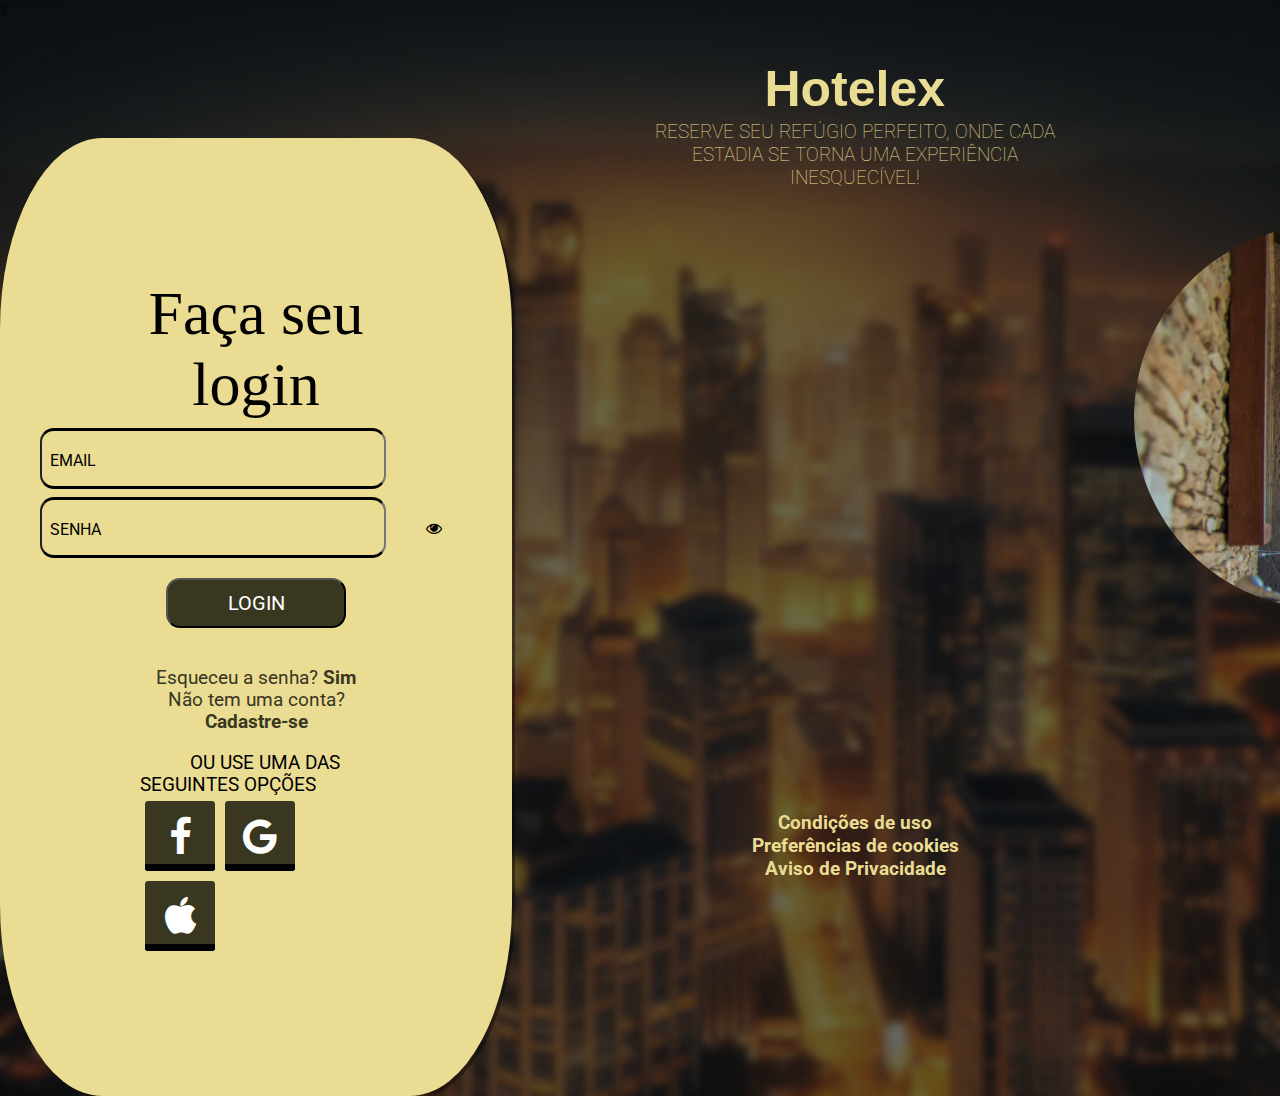
<file: hotelex/index.html>
<!DOCTYPE html>
<!DOCTYPE html>
<html lang="pt-br">
  <head>
    <meta charset="UTF-8" />
    <meta http-equiv="X-UA-Compatible" content="IE=edge" />
    <meta name="viewport" content="width=device-width, initial-scale=1.0" />
    <title>Home</title>
  </head>
  <body>
    <h1 id="logado"></h1>

    <button onclick="sair()">Sair</button>

    <script src="./assets/js/index.js"></script>
  </body>
</html>
</file>
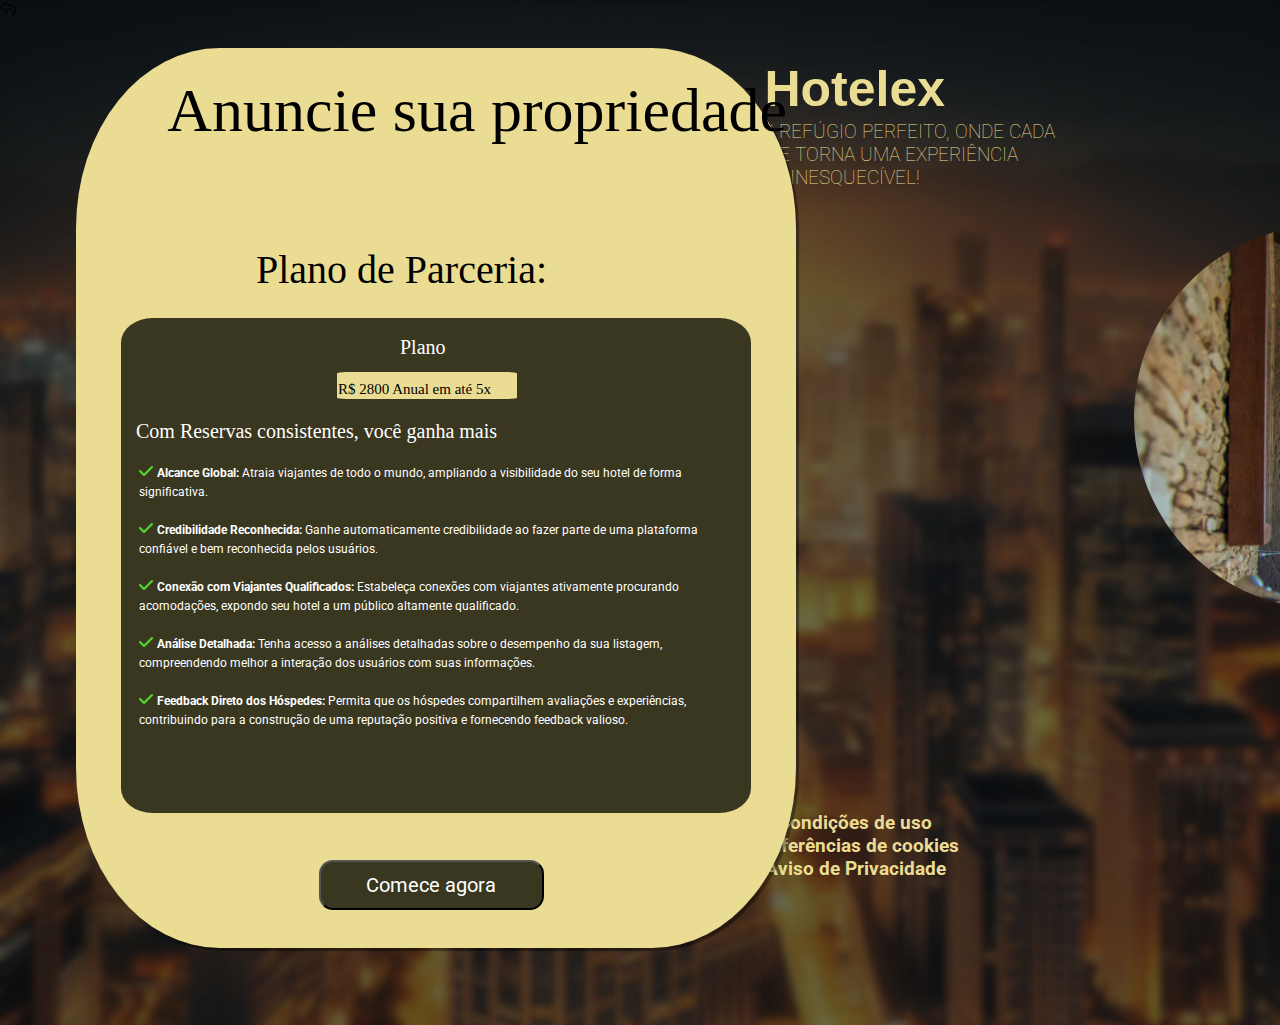
<file: hotelex/assets/html/anuncia.html>
<!DOCTYPE html>
<html lang="pt-br">
  <head>
    
      <meta charset="UTF-8" />
      <meta http-equiv="X-UA-Compatible" content="IE=edge" />
      <meta name="viewport" content="width=device-width, initial-scale=1.0" />
      <link rel="stylesheet" href="../css/anuncia.css">
      <link rel="stylesheet" type="text/css" href="../fontawesome/releases/v6.5.1/css/all.css">
      <title>Home</title>
  </head>
    <body>
        <section>
            <link rel="icon" type="image/png" sizes="16x16"  href="/Hotelex/hotelex/assets/images/favicon-16x16.png">
            <meta name="msapplication-TileColor" content="#ffffff">
            <meta name="theme-color" content="#ffffff">
            
            <div class="circle">
                <div class="sliders">

                    <div class="slides">
                    <!--botoes-->
                    <input type="radio" name="radio-btn" id="radio1">
                    <input type="radio" name="radio-btn" id="radio2">
                    <input type="radio" name="radio-btn" id="radio3">
                    <input type="radio" name="radio-btn" id="radio4">
                    <!--fim botoes-->

                    <!--slide imagens-->
                    <div class="slide first">
                        <img src="../images/Screenshot_2615.png"alt="Imagem 1"/>
                    </div>
                    <div class="slide">
                        <img src="../images/Screenshot_2616.png"alt="Imagem 2"/>
                    </div>
                    <div class="slide">
                        <img src="../images/Screenshot_2617.png"alt="Imagem 3"/>
                    </div>
                    <div class="slide">
                        <img src="../images/Screenshot_2618.png"alt="Imagem 4"/>
                    </div>
                    <!--Fim de slide-->

                    <!--Navigacao auto-->
                    <div class="navigacao-auto">
                        <div class="auto-btn1"></div>
                        <div class="auto-btn2"></div>
                        <div class="auto-btn3"></div>
                        <div class="auto-btn4"></div>
                    </div>

                    </div>

                    <div class= "manual-navigacao">
                    <label for="radio1" class="manual-btn"></label>
                    <label for="radio2" class="manual-btn"></label>
                    <label for="radio3" class="manual-btn"></label>
                    <label for="radio4" class="manual-btn"></label>
                    </div>

                </div>
            </div>
            <header>
            <i class="fa-light fa-reply"></i>
            </header>
            <div class="ladex">
                <a href="../php/sistema.php"><h2>Hotelex</h2></a> <br>
                <span>RESERVE SEU REFÚGIO PERFEITO, ONDE CADA ESTADIA SE TORNA UMA EXPERIÊNCIA<BR> INESQUECÍVEL!</span>
                    
                <ul> 
                    <k2><a href= "./signup.html">Condições de uso</a><br>
                    <a href= "./signup.html">Preferências de cookies</a><br>
                    <a href="./signup.html">Aviso de Privacidade </a>
                </ul>
            </div>
            <div class='container'>
                <div class='card'>
                    <div class="titulex">
                        <h1> Anuncie sua propriedade </h1>
                    </div>
                    <br>
                    <h1-1> Plano de Parceria: </h1-1>
                    <div class='card2'>
                        <h1-2>Plano</h1-2>
                        <div class="card3">
                            <h1-3>R$ 2800 Anual em até 5x</h1-3>
                        </div>
                        <div class='texto_right'>
                            <h1-2-1>Com Reservas consistentes, você ganha mais</h1-2-1>
                        </div>
                        <br>
                        <div class="texto_right2">
                            <i class="fa-solid fa-check" style="color: #51d22d;"></i>
                            <h1-4>Alcance Global: </h1-4> 
                            <h1-4-1>Atraia viajantes de todo o mundo, ampliando a visibilidade do seu hotel de forma significativa.</h1-4-1>
                            <br><br>
                            <i class="fa-solid fa-check" style="color: #51d22d;"></i>
                            <h1-4>Credibilidade Reconhecida: </h1-4> 
                            <h1-4-1>Ganhe automaticamente credibilidade ao fazer parte de uma plataforma confiável e bem reconhecida pelos usuários.</h1-4-1>
                            <br><br>
                            <i class="fa-solid fa-check" style="color: #51d22d;"></i>
                            <h1-4>Conexão com Viajantes Qualificados: </h1-4> 
                            <h1-4-1> Estabeleça conexões com viajantes ativamente procurando acomodações, expondo seu hotel a um público altamente qualificado.</h1-4-1>
                            <br><br>
                            <i class="fa-solid fa-check" style="color: #51d22d;"></i>
                            <h1-4>Análise Detalhada: </h1-4> 
                            <h1-4-1>Tenha acesso a análises detalhadas sobre o desempenho da sua listagem, compreendendo melhor a interação dos usuários com suas informações.</h1-4-1>
                            <br><br>
                            <i class="fa-solid fa-check" style="color: #51d22d;"></i>
                            <h1-4>Feedback Direto dos Hóspedes: </h1-4> 
                            <h1-4-1>Permita que os hóspedes compartilhem avaliações e experiências, contribuindo para a construção de uma reputação positiva e fornecendo feedback valioso.</h1-4-1>
                        </div>

                        
                    </div>
                    <div class='justify-center'>
                        <a href="./dados_propri.html">
                            <button>Comece agora</button>
                        </a>
                    </div>
            
                </div>
                <script src="../js/anuncia.js"></script>
            </div>
        </section>
    </body>
</html>
</file>
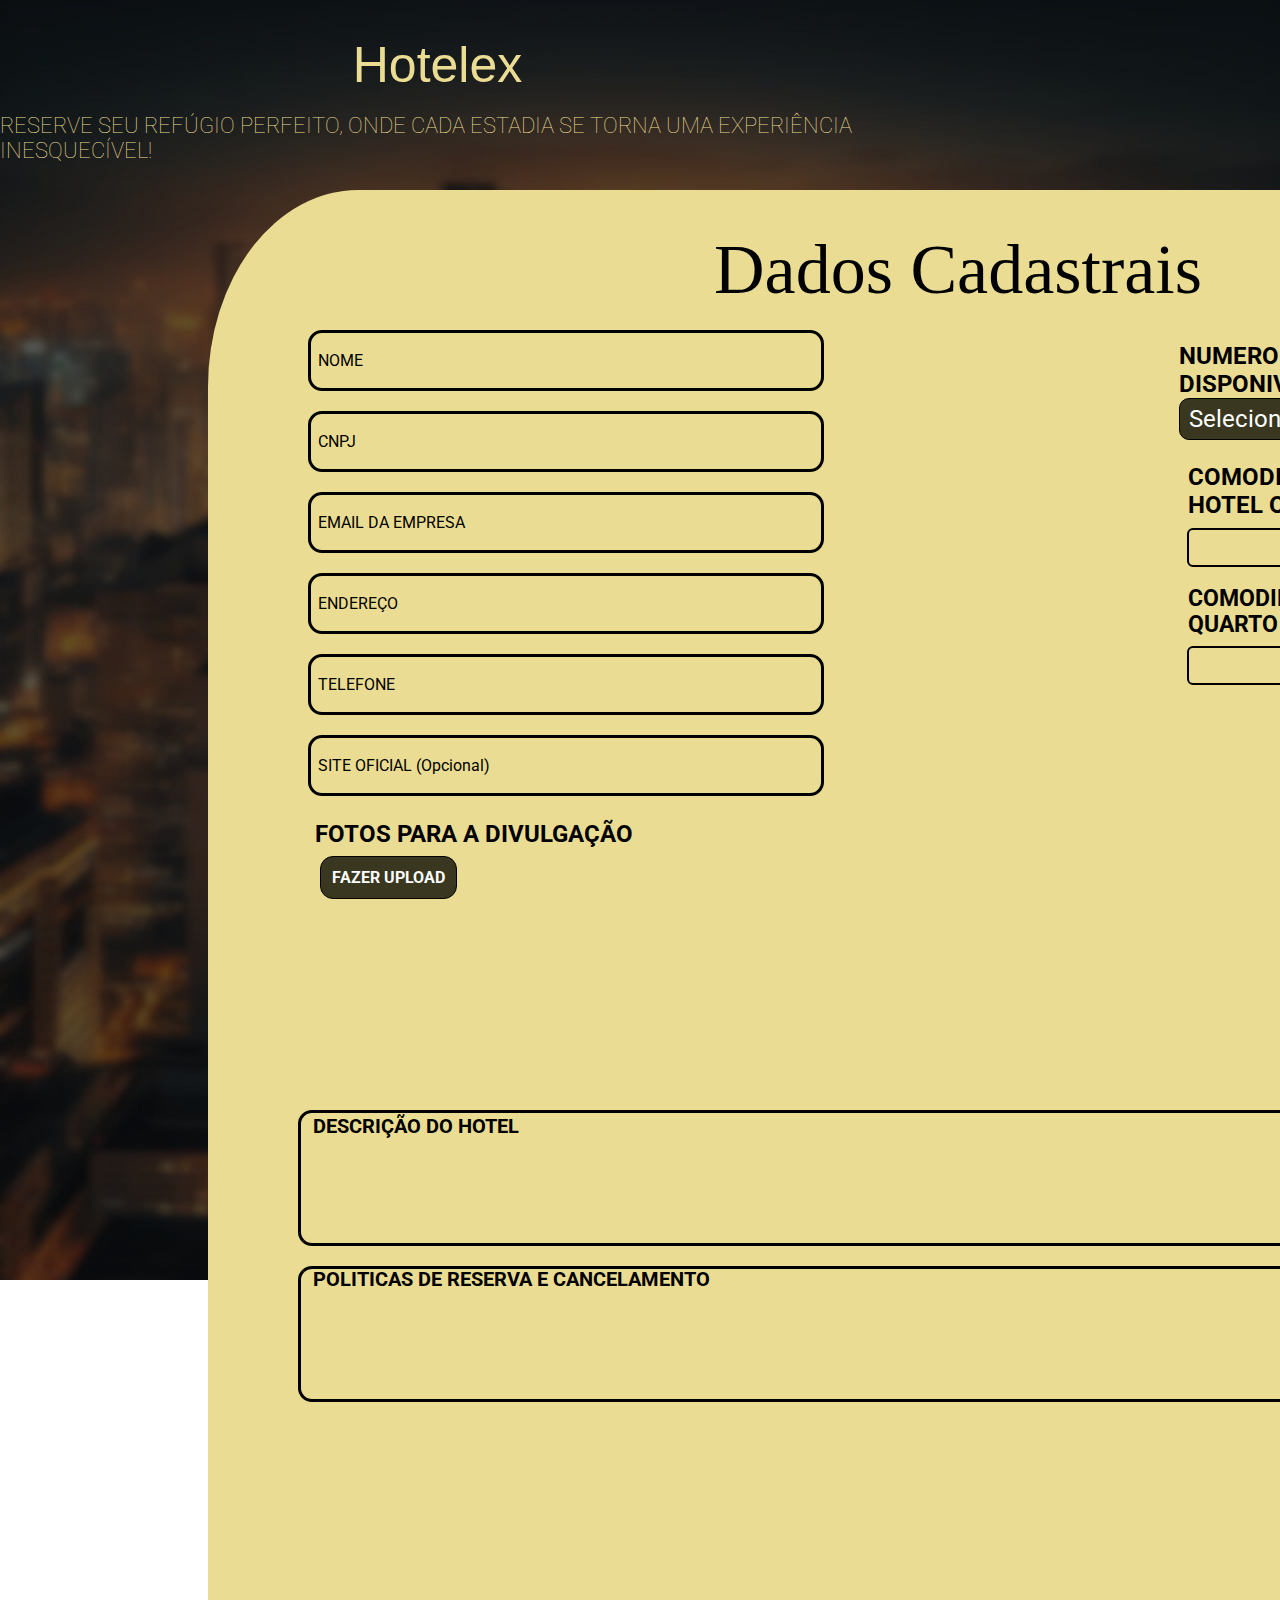
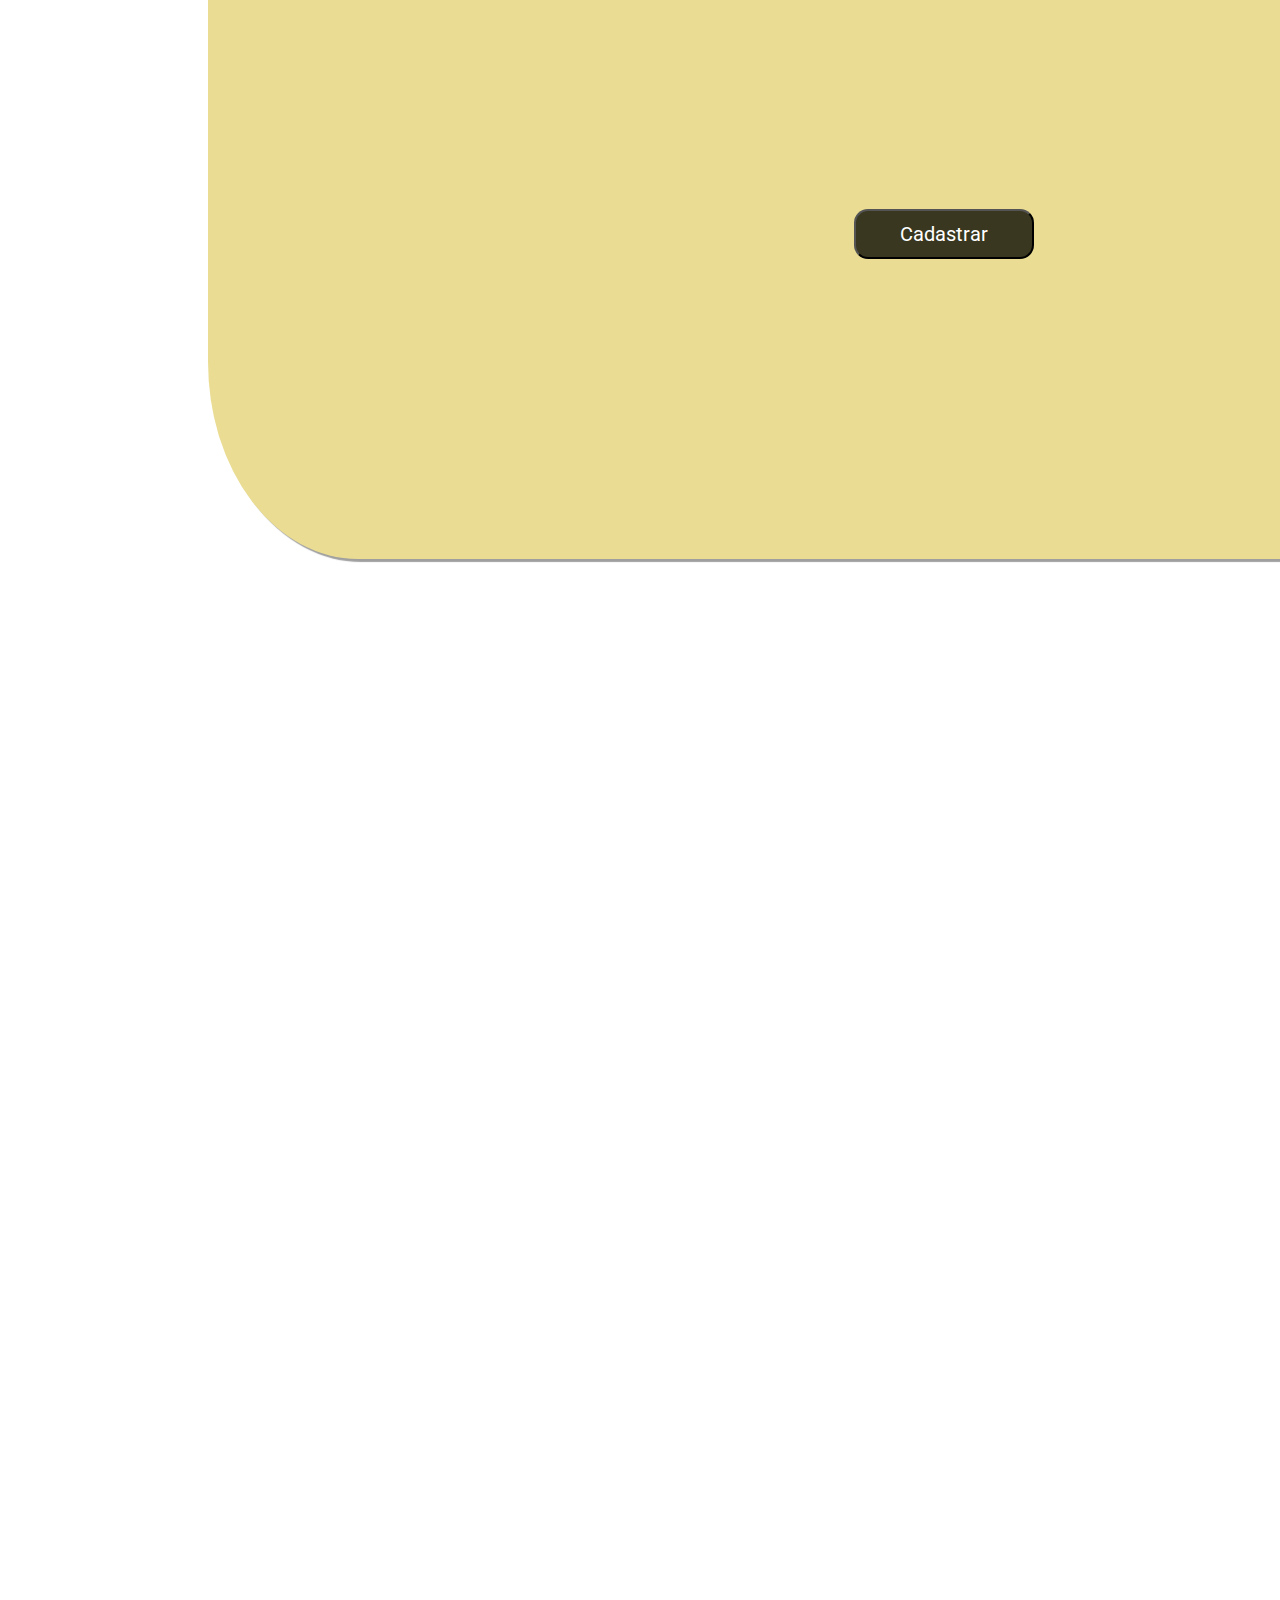
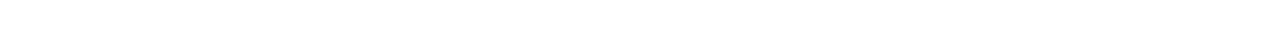
<file: hotelex/assets/html/dados_propri.html>
<!DOCTYPE html>
<html lang="pt-br">
<head>
    <link rel="stylesheet" href="https://cdnjs.cloudflare.com/ajax/libs/font-awesome/6.0.0/css/all.min.css">
    <!-- <link rel="stylesheet" href="https://cdn.jsdelivr.net/gh/habibmhamadi/multi-select-tag@2.0.1/dist/css/multi-select-tag.css"> -->
    <meta charset="UTF-8">
    <meta name="viewport" content="width=device-width, initial-scale=1.0">
    <link rel="stylesheet" href="../css/dados_propri.css">
    <script src="../js/jquery-1.2.6.pack.js" type="text/javascript"></script>
    <script src="../js/jquery.maskedinput-1.1.4.pack.js" type="text/javascript"></script>
    <link rel="stylesheet" type="text/css" href="../fontawesome/releases/v6.5.1/css/all.css">
    <title>Dados Parceria</title>
</head>
<body>
  <form action="../php/dados_propri.php" method="POST" enctype="multipart/form-data">
    <div class="produto-container">
      <div class="ladex">
        <a href="../php/sistema.php"><h2-2>Hotelex</h2-2></a> <br>
        <span>RESERVE SEU REFÚGIO PERFEITO, ONDE CADA ESTADIA SE TORNA UMA EXPERIÊNCIA INESQUECÍVEL!</span>
      </div>
      <div class='container'>
        <div class='card'>
          <h1> Dados Cadastrais </h1>
          
          <div id='msgError'></div>
          <div id="msgSuccess"></div>
          
          <div class='label-float'>
            <input type='NomeCompleto' id='nome' name= 'nome' paceholder='tt' required>
            <label id='labelNome' for='nome'>NOME</label>
            <input id="cnpj" type="tel" paceholder="" name="cnpj" maxlength="14" required>
            <label id='labelcnpj' for='cnpj'>CNPJ</label>
            <input type='email' id='email' paceholder='' name='email' required>
            <label id='labelemail' for='email'>EMAIL DA EMPRESA</label>
            <input id="endereco" type="text" paceholder="" name="endereco" required>
            <label id='labelEndereco' for='endereco'>ENDEREÇO</label>
            <input id="telefone" type="text" paceholder="" name="telefone" maxlength="11" required>
            <label id='labelTelefone' for='telefone'>TELEFONE</label>
            <input id="site" type="text" paceholder="" name="site" required>
            <label id='labelsite' for='site'>SITE OFICIAL (Opcional)</label>
          </div>
          <div class='label-float2'>
            <textarea type="text" id="desc" rows="5" name="descricao" cols="30"></textarea>
            <label id='labeldesc' for="desc">DESCRIÇÃO DO HOTEL</label>
            <textarea id="politicas" rows="5" name="politica_reserva" cols="30"></textarea>
            <label id='labelpoliti' for='politicas'>POLITICAS DE RESERVA E CANCELAMENTO</label>
            
          </div>
          <div class="testezex">
            <div class="tooltip-container">
                <div class="info">
                    <i class="fa fa-solid fa-circle-info"></i>
                </div>
                <div class="content-tooltips">
                    <span class="tooltip-text">Descreve seu hotel mencionando a localidade.</span>
                </div>
            </div>
    
            <div class="tooltip-container">
                <div class="info">
                    <i class="fa fa-solid fa-circle-info"></i>
                </div>
                <div class="content-tooltips">
                    <span class="tooltip-text">Detalhes sobre o procedimento de reserva e cancelamento.</span>
                </div>
            </div>
        </div>
        <!-- <div class='label-float3'>
          <input type='text' id='email2' paceholder='' required>
          <label id='labelConfirmSenha' for='email2'>EMAIL</label>
          <input type='password' id='senha' paceholder='' required>
          <label id='labelSenha' for='senha'>SENHA</label>
          <i class="fa fa-eye" aria-hidden="true"></i>
        </div> -->
          <!-- Campo de senioridade com 3 opções para escolha (select option) e css de classe "campo" -->
          <div class="selecta">
            <label for="qtdquarto"><strong>NUMERO MÁXIMO DE CAMAS<br> DISPONIVEIS POR QUARTO</strong></label>
            <select id="qtdquarto" name="qtdquarto" required>
              <option selected disabled value="">Selecione</option>
              <option>5</option>
              <option>4</option>
              <option>3</option>
              <option>2</option>
              <option>1</option>
            </select>
          </div>
          <h2>FOTOS PARA A DIVULGAÇÃO</h2>
          <div class="upload">
            <!-- Elemento de botão personalizado -->
            <div class="custom_upload" onclick="document.getElementById('imagex').click()">
                <strong>FAZER UPLOAD</strong>
            </div>
            <!-- Input de arquivo oculto -->
            <div class="mexe_lista">
              <input type="file" id="imagex" name="imagem" accept="image/*" multiple onchange="updateFileList(this)">
            </div>
          </div>

            <div>
              <label for="frutas"><h2>COMODIDADES DO <br>HOTEL OFERECIDAS</h2></label>
              <select id="frutas" name="como_hotel[]" multiple>
                <option value="Wi_Fi_Gratuito">Wi-Fi Gratuito</option>
                <option value="Estacionamento_Privado">Estacionamento Privado</option>
                <option value="Piscina">Piscina</option>
                <option value="Aceita_Pets">Aceita Pets</option>
                <option value="Café_da_manhã">Café da manhã</option>
                <option value="Almoco">Almoço</option>
                <option value="Janta">Janta</option>
                <option value="Academia">Academia</option>
              </select>
            </div>
            <div>
              <label for="frutas2"><h2-1>COMODIDADES DE <br>QUARTO OFERECIDAS</h2-1></label>
              <select id="frutas2" name="como_quarto[]" multiple>
                <option value="Ar_Condicionado">Ar-Condicionado</option>
                <option value="Banheiro_privativo">Banheiro privativo</option>
                <option value="Serviço_de_quarto">Serviço de quarto</option>
                <option value="Frigobar">Frigobar</option>
                <option value="Hidromassagem">Hidromassagem</option>
                <option value="Banheira">Banheira</option>
              </select>
            </div>
          <script src="../js/multipla_escolha.js"></script>
          <script>
            new MultiSelectTag('frutas2')
            new MultiSelectTag('frutas')  // id
        </script>
          <div class="file-list" id="fileList"></div>
          <div class='justify-center'>
            <input class="submitex" type="submit" name="submit" value="Cadastrar">
          </div>
        </div>
      </div>
      <!-- <script>
        document.addEventListener('DOMContentLoaded', function () {
          // Aguarda o carregamento completo do DOM
          var botaoCadastrar = document.querySelector('.submitex');
      
          botaoCadastrar.addEventListener('click', function () {
            // Quando o botão for clicado, redirecione para a outra página
            window.location.href = 'pagamentex.html';
          });
        });
      </script> -->
      <script src="../js/dados_propri.js"></script>
    </div>
  </form>
</body>
</html>
</file>
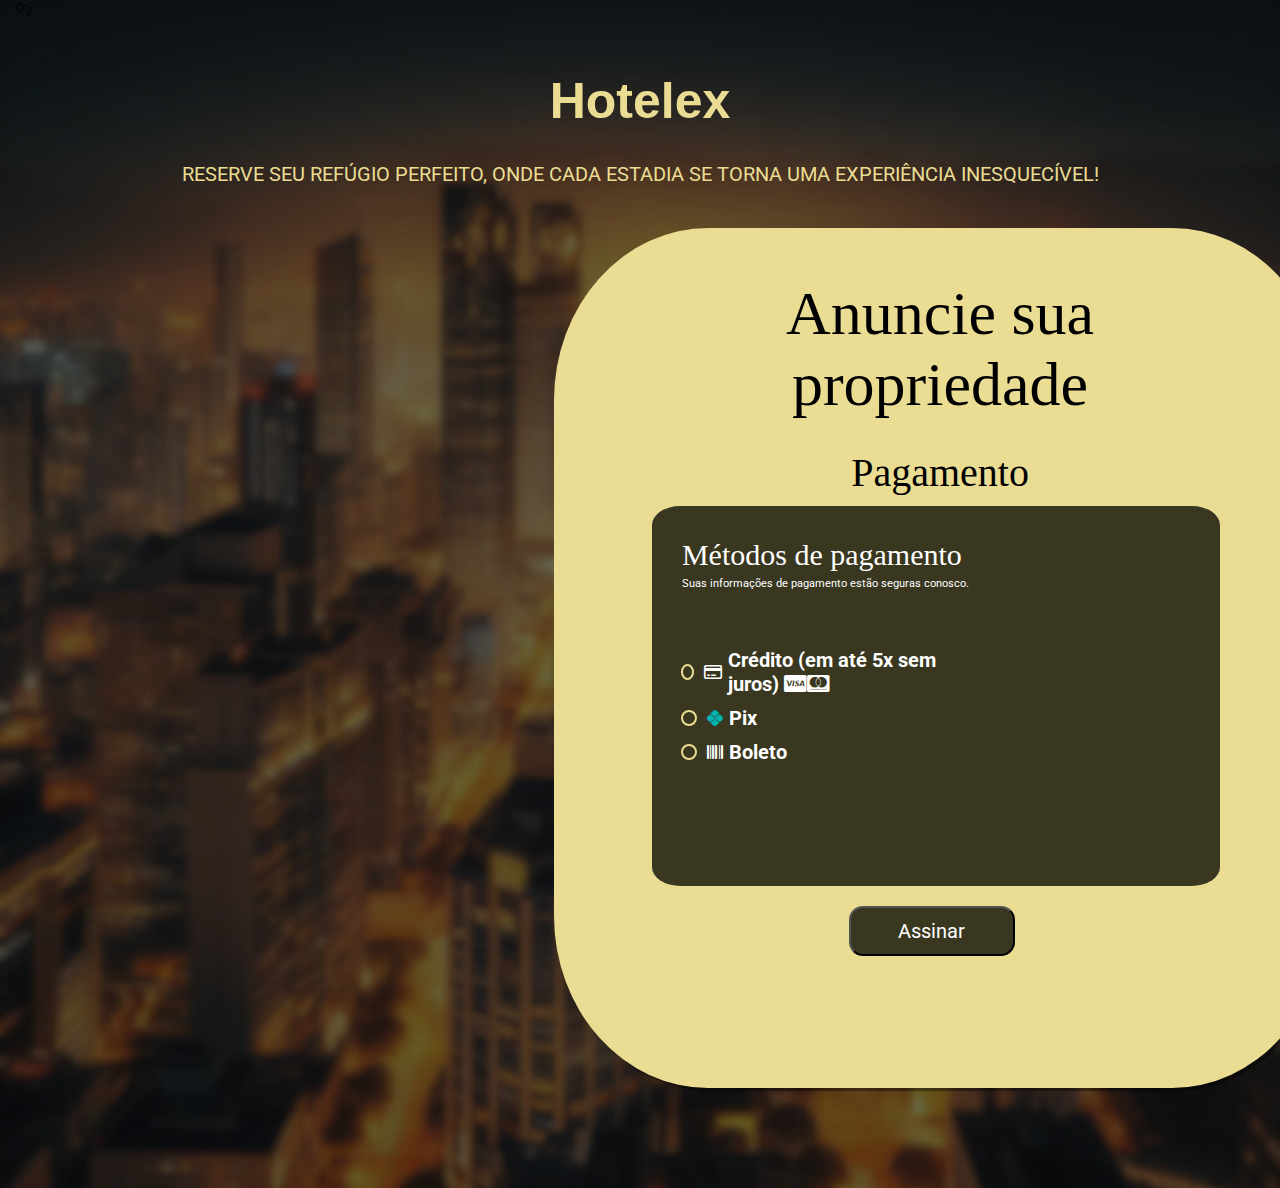
<file: hotelex/assets/html/pagamentex.html>
<!DOCTYPE html>
<html lang="pt-br">
  <head>
    <link rel="stylesheet" href="https://stackpath.bootstrapcdn.com/font-awesome/4.7.0/css/font-awesome.min.css">  
      <meta charset="UTF-8" />
      <meta http-equiv="X-UA-Compatible" content="IE=edge" />
      <meta name="viewport" content="width=device-width, initial-scale=1.0" />
      <link rel="stylesheet" href="../css/pagamentex.css">
      <link rel="stylesheet" type="text/css" href="../fontawesome/releases/v6.5.1/css/all.css">
      <title>Home</title>
  </head>
    <body>
        <section>
            <header>
            <i class="fa-light fa-reply"></i>
            </header>
            <div class="ladex">
            <h2> Hotelex</h2> <br>
            <span>RESERVE SEU REFÚGIO PERFEITO, ONDE CADA ESTADIA SE TORNA UMA EXPERIÊNCIA INESQUECÍVEL!</span>
            </div>
            <div class='container'>
            <div class='card' style="margin-top: 20vh;">
                <div class="titulex">
                    <h1> Anuncie sua propriedade </h1>
                </div>
                <br>
                <h1-1> Pagamento </h1-1>
                <div class='card2'>
                    <div class='texto_right'>
                        <h1-2-1>Métodos de pagamento</h1-2-1><br>
                        <h1-2-2>Suas informações de pagamento estão seguras conosco.</h1-2-2>
                    </div>
                    <br>
                    <div class="texto_right2">
                        <!-- Campo de desenvolvimento web com 3 opções de botões selecionáveis (radio button) e css de classe "campo" -->
                        <div class="radiex">
                            <label>
                                <input type="radio" name="devweb" value="frontend" checked>
                                <i class="fa-regular fa-credit-card" style="color: #fff;"></i ><h3> Crédito (em até 5x sem juros) <i class="fa-brands fa-cc-visa"></i><i class="fa-brands fa-cc-mastercard"></i></h3>
                            </label>
                            <label>
                                <input type="radio" name="devweb" value="frontend"checked>
                                <i class="fa-brands fa-pix" style="color: #00B2B0;"></i> <h3>Pix</h3>
                            </label>
                            <label>
                                <input type="radio" name="devweb" value="frontend"checked>
                                <i class="fa-solid fa-barcode" style="color: #ffffff;"></i> <h3>Boleto</h3>
                            </label>
                        </div>
                    </div>
                </div>
                
                <div class='justify-center' style="margin-left: -100px;">
                    <a href="../php/sistema.php">
                        <button>Assinar</button>
                    </a>
                </div>
            
            </div>
            <script src="../js/pagamentex.js"></script>
        </div>
        </section>
    </body>
</html>
</file>
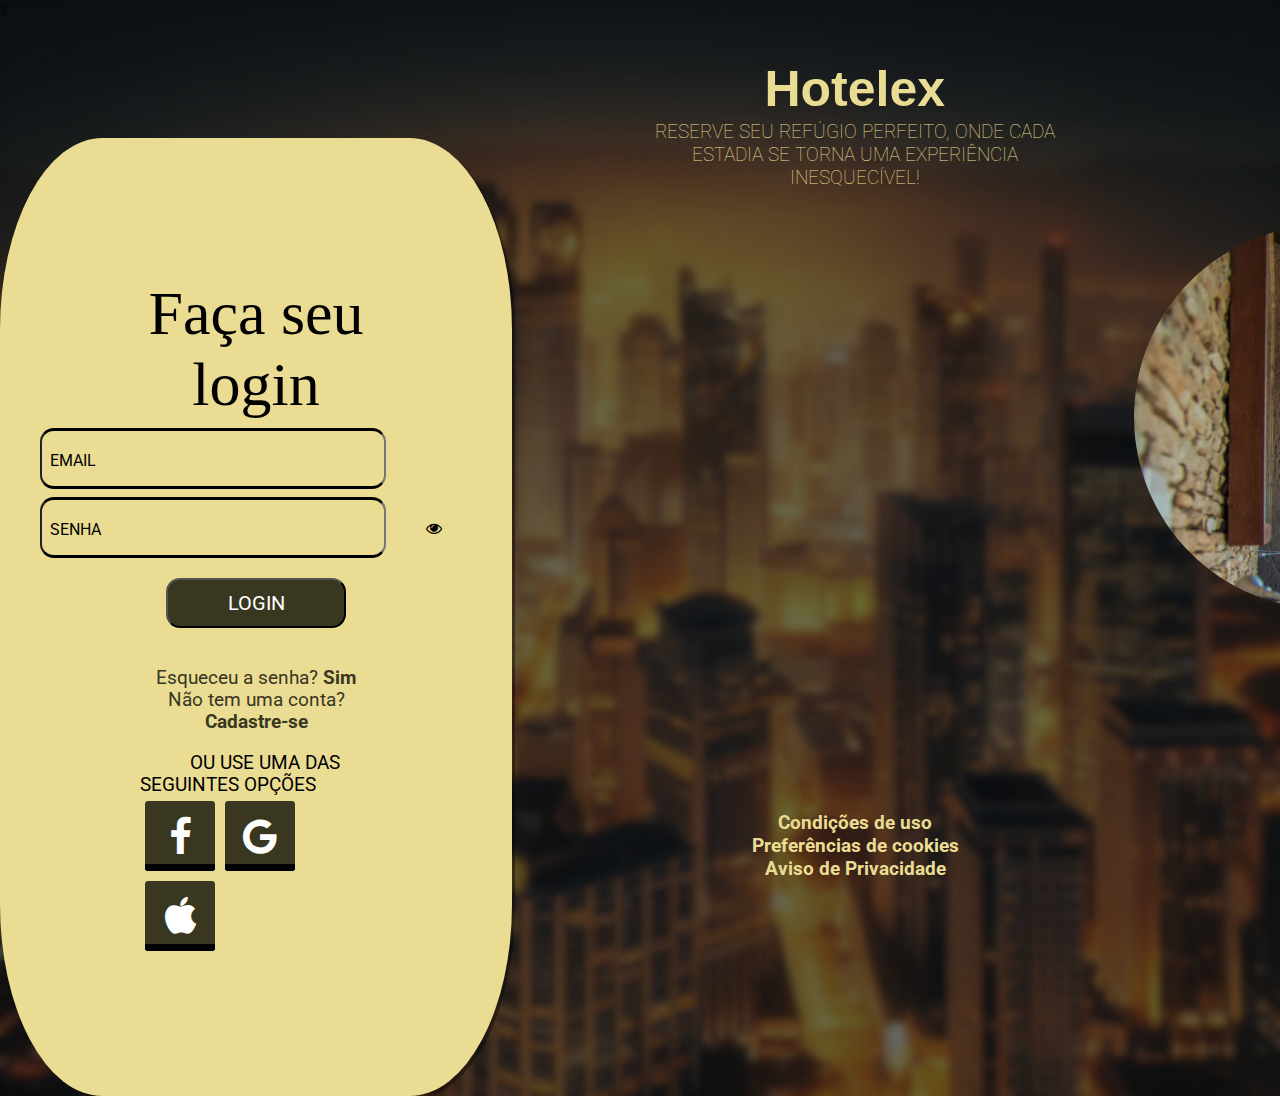
<file: hotelex/assets/html/signin.html>
<!DOCTYPE html>
<html lang="pt-br">
  <head>
    <link rel="stylesheet" href="https://stackpath.bootstrapcdn.com/font-awesome/4.7.0/css/font-awesome.min.css">  
      <meta charset="UTF-8" />
      <meta http-equiv="X-UA-Compatible" content="IE=edge" />
      <meta name="viewport" content="width=device-width, initial-scale=1.0" />
      <link rel="stylesheet" href="../css/signin.css">
      <title>Home</title>
  </head>
    <body>
      <form action="../php/signin.php" method="post">
        <section>
          <div class="circle">
            <div class="sliders">

              <div class="slides">
                <!--botoes-->
                <input type="radio" name="radio-btn" id="radio1">
                <input type="radio" name="radio-btn" id="radio2">
                <input type="radio" name="radio-btn" id="radio3">
                <input type="radio" name="radio-btn" id="radio4">
                <!--fim botoes-->

                <!--slide imagens-->
                <div class="slide first">
                  <img src="../images/Screenshot_2615.png"alt="Imagem 1"/>
                </div>
                <div class="slide">
                  <img src="../images/Screenshot_2616.png"alt="Imagem 2"/>
                </div>
                <div class="slide">
                  <img src="../images/Screenshot_2617.png"alt="Imagem 3"/>
                </div>
                <div class="slide">
                  <img src="../images/Screenshot_2618.png"alt="Imagem 4"/>
                </div>
                <!--Fim de slide-->

                <!--navegacao auto-->
                <div class="navigacao-auto">
                  <div class="auto-btn1"></div>
                  <div class="auto-btn2"></div>
                  <div class="auto-btn3"></div>
                  <div class="auto-btn4"></div>
                </div>

              </div>

              <div class= "manual-navigacao">
                <label for="radio1" class="manual-btn"></label>
                <label for="radio2" class="manual-btn"></label>
                <label for="radio3" class="manual-btn"></label>
                <label for="radio4" class="manual-btn"></label>
              </div>

            </div>
          </div>
          <header>
            <i class="fa-light fa-reply"></i>
          </header>
          <div class="ladex">
            <a href="./pagina_inicial.html"><h2>Hotelex</h2></a> <br>
            <span>RESERVE SEU REFÚGIO PERFEITO, ONDE CADA ESTADIA SE TORNA UMA EXPERIÊNCIA<BR> INESQUECÍVEL!</span>
            <ul> 
              <k2><a href= "./signup.html">Condições de uso</a><br>
              <a href= "./signup.html">Preferências de cookies</a><br>
              <a href="./signup.html">Aviso de Privacidade </a>
            </ul>
            
          </div>
          <div class='container'>
            <div class='card'>
              <h1> Faça seu login </h1>
              
              <div id='msgError'></div>
              
              <div class='label-float'>
                <input type='email' id='email'name='email' paceholder='' required>
                <label id='emailLabel' for='email'>EMAIL</label>
              </div>
              
              <div class='label-float'>
                <input type='password' id='senha' name='senha' paceholder='' required>
                <label id='senhaLabel' for='senha'>SENHA</label>
                <i class="fa fa-eye" aria-hidden="true"></i>
              </div>
              <div class='justify-center'>
                <!-- <button onclick='entrar()'>LOGIN</button> -->
                <input class="submitex" type="submit" name="submit" value="LOGIN">
              </div>
              <br>
              <p> Esqueceu a senha?
                <a href='https://cdpn.io/thicode/debug/NWdGRgK/bZrQWKdyRyQk'> Sim </a>
              </p>
              <p>
                    Não tem uma conta?
                    <a href="./signup.html">
                      Cadastre-se
                    </a>
              </p>
              <br>

              <div class='justify-center'>
              </div>
              <div class='rede-sociais'> 
                <c>
                    OU USE UMA DAS SEGUINTES OPÇÕES
                </c>
                  
                </div>
                <div class='justify-center'>
                </div>
                <nav class="btn_social">
                          
                  <ul>
                      <li><a href="#" target="_blank" title="facebook"><i class="fa fa-facebook"></i></a></li>
                      <li><a href="#" target="_blank" title="instagram"><i class="fa fa-google"></i></a></li>
                      <li><a href="#" target="_blank" title="apple"><i class="fa fa-apple"></i></a></li>
                                  
                  </ul>
              </nav>
            </div>
          </div>
          <script src="../js/signin.js"></script>
        </section>
      </form>
    </body>
</html>
</file>
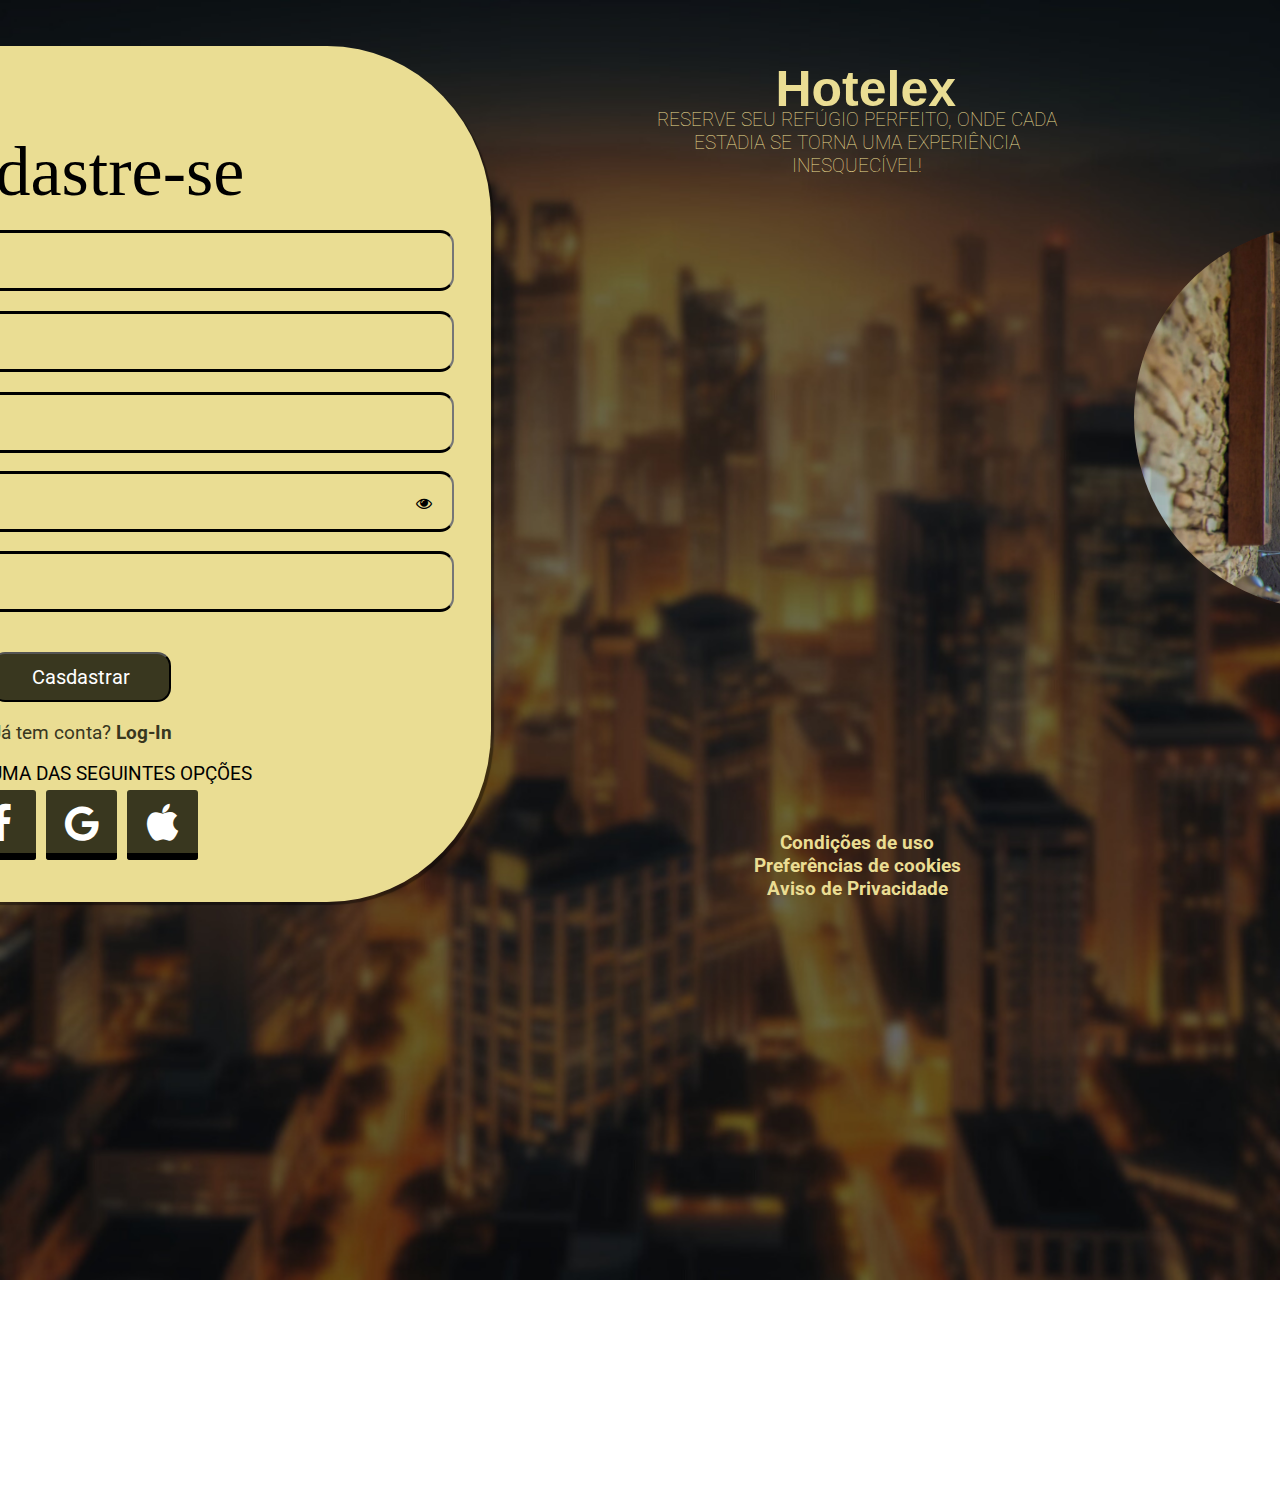
<file: hotelex/assets/html/signup.html>
<!DOCTYPE html>
<html lang="pt-br">
<head>
    <link rel="stylesheet" href="https://stackpath.bootstrapcdn.com/font-awesome/4.7.0/css/font-awesome.min.css">
    <meta charset="UTF-8">
    <meta name="viewport" content="width=device-width, initial-scale=1.0">
    <link rel="stylesheet" href="../css/signup.css">
    <title>Sign-up</title>
    <script>
        function mascara_cpf(){
            var cpf = document.getElementById('cpf')
            if (cpf.value.length == 3 || cpf.value.length == 7) {
                cpf.value += '.'
            }else if (cpf.value.length == 11) {
                cpf.value += '-'
            }
        }
    </script>
</head>
<body>
  <form action="../php/signup.php" method="POST">
    <div class="produto-container">
      <div class="circle">
        <div class="sliders">

          <div class="slides">
            <!--botoes-->
            <input type="radio" name="radio-btn" id="radio1">
            <input type="radio" name="radio-btn" id="radio2">
            <input type="radio" name="radio-btn" id="radio3">
            <input type="radio" name="radio-btn" id="radio4">
            <!--fim botoes-->

            <!--slide imagens-->
            <div class="slide first">
              <img src="../images/Screenshot_2615.png"alt="Imagem 1"/>
            </div>
            <div class="slide">
              <img src="../images/Screenshot_2617.png"alt="Imagem 2"/>
            </div>
            <div class="slide">
              <img src="../images/Screenshot_2617.png"alt="Imagem 3"/>
            </div>
            <div class="slide">
              <img src="../images/Screenshot_2618.png"alt="Imagem 4"/>
            </div>
            <!--Fim de slide-->

            <!--Navigacao auto-->
            <div class="navigacao-auto">
              <div class="auto-btn1"></div>
              <div class="auto-btn2"></div>
              <div class="auto-btn3"></div>
              <div class="auto-btn4"></div>
            </div>

          </div>

          <div class= "manual-navigacao">
            <label for="radio1" class="manual-btn"></label>
            <label for="radio2" class="manual-btn"></label>
            <label for="radio3" class="manual-btn"></label>
            <label for="radio4" class="manual-btn"></label>
          </div>

        </div>
      </div>
      <header>
      </header>
      <div class="ladex">
        <a href="./pagina_inicial.html"><h2>Hotelex</h2></a> <br>
        <span>RESERVE SEU REFÚGIO PERFEITO, ONDE CADA ESTADIA SE TORNA UMA EXPERIÊNCIA<BR> INESQUECÍVEL!</span>
          
        <ul> 
          <k2><a href= "./signup.html">Condições de uso</a><br>
          <a href= "./signup.html">Preferências de cookies</a><br>
          <a href="./signup.html">Aviso de Privacidade </a>
        </ul>
        
      </div>
      <div class='container'>
        <div class='card'>
          <h1> Cadastre-se </h1>
          
          <div id='msgError'></div>
          <div id="msgSuccess"></div>
          
          <div class='label-float'>
            <input type='email' id='email' name="email" paceholder='' required>
            <label id='labelemail' for='email'>EMAIL</label>
            <input type="tel" autocomplete="off" id="cpf" name="cpf" maxlength="14" paceholder='' required onkeyup="mascara_cpf()">
            <label id='labelcpf' for='cpf'>CPF</label>
            <input type='NomeCompleto' id='nome' name="nome" paceholder='tt' required>
            <label id='labelNome' for='nome'>NOME COMPLETO</label>
          </div>
          <div class='label-float'>
            <input type='password' id='senha' name="senha" paceholder='' required>
            <label id='labelSenha' for='senha'>SENHA</label>
            <i class="fa fa-eye" aria-hidden="true"></i>
            <!--<i class="fa fa-eye" aria-hidden="true"></i>-->
          </div>
          <div class='label-float'>
              <input type='password' id='confirmSenha' paceholder='' required>
              <label id='labelConfirmSenha' for='confirmSenha'>CONFIRME SUA SENHA</label>
            </div>
          <div class='justify-center'>
            <!-- <button onclick='cadastrar()' name="submit">CADASTRAR</button> -->
            <input class="submitex" type="submit" name="submit" value="Casdastrar">
          </div>
          <script>
            document.addEventListener('DOMContentLoaded', function () {
              // Aguarda o carregamento completo do DOM
              var botaoCadastrar = document.querySelector('.submitex');
          
              botaoCadastrar.addEventListener('click', function () {
                // Quando o botão for clicado, redirecione para a outra página
                window.location.href = 'signin.html';
              });
            });
          </script>
          <p>
                Já tem conta?
                <a href="./signin.html">
                  Log-In
                </a>
          </p>
          <br>
          <div class='justify-center'>
          </div>
          <div class='rede-sociais'> 
            <c>OU USE UMA DAS SEGUINTES OPÇÕES</c>
            </div>
            <div class='justify-center'>
            </div>
            <nav class="btn_social">        
              <ul>
                  <li><a href="#" target="_blank" title="facebook"><i class="fa fa-facebook"></i></a></li>
                  <li><a href="#" target="_blank" title="instagram"><i class="fa fa-google"></i></a></li>
                  <li><a href="#" target="_blank" title="apple"><i class="fa fa-apple"></i></a></li>     
              </ul>
          </nav>
        </div>
      </div>
      <script src="../js/signup.js"></script>
    </div>
  </form>  
</body>
</html>
</file>
<file: hotelex/assets/css/anuncia.css>
@import url('https://fonts.googleapis.com/css2?family=Roboto:ital,wght@0,100;0,300;0,400;0,500;0,700;0,900;1,100;1,300;1,400;1,500;1,700;1,900&display=swap');
@import url('https://fonts.googleapis.com/css?family=Titillium+Web');
@import url('https://fonts.cdnfonts.com/css/adumu-inline');
* {
  margin: 0;
  padding:0;
  font-family: 'Roboto', sans-serif;
}
/*fundex*/
body {
  background-image: url(../images/Design_sem_nome_2.png);
  background-repeat: no-repeat;
  background-size: cover;
  background-attachment: fixed
  
}
.circle{
  position: absolute;
  top: 25vh;
  left: 126vh;
  right: 0px;
  width: 30vw;
  height: 30vw;
  background: #eb29391e;
  clip-path: circle();
  padding: 0px;
  display: flex;
}
.sliders{
  margin:0 auto;
  width: 800px;
  height: 800px;
  overflow: hidden;
  border-radius: 0.5rem;
}
.slides{
  width: 400%;
  height: 400px;
  display: flex;
}
.slides input {
  display: none;
}
.slide{
  width: 25%;
  position: relative;
  transition-timing-function: ease;
  transition-duration: 2s;
}
.slide img{
  width: 100vh;
  margin-top: 0px;
  margin-left: 0px;
  display:flex;
  min-width: 100vh; /* Tamanho mínimo */
  max-width: 100vh; /* Tamanho máximo */
}
/*manual*/
.manual-navigacao{
  position:absolute;
  width: 800px;
  margin-top: 12vh;
  left: -11vh;
  display: flex;
  justify-content: center;
}
.manual-btn{
  border: 2px solid #FFF;
  padding: 5px;
  border-radius: 10px;
  cursor: pointer;
  transition: 3.5s;
}
.manual-btn:not(:last-child){
  margin-right: 30px;
}
.manual-btn:hover{
  background-color: #FFF;
}
#radio1:checked ~ .first{
  margin-left: 0;
}
#radio2:checked ~ .first{
  margin-left: -25%;
}
#radio3:checked ~ .first{
  margin-left: -50%;
}
#radio4:checked ~ .first{
  margin-left: -75%;
}
/*automatico*/
.navigacao-auto div{
  border: 2px solid #20a6ff;
  padding: 5px;
  border-radius: 10px;
  cursor: pointer;
  transition: 1s;
}
.navigacao-auto{
  position: absolute;
  width: 800px;
  margin-top: 55.5vh;
  left: -11vh;
  display: flex;
  justify-content: center;
}
.navigacao-auto div:not(:last-child){
  margin-right: 30px;
}
#radio1:checked~.navigacao-auto .auto-btn1{
  background-color: #FFF;
}
#radio2:checked~.navigacao-auto .auto-btn2{
  background-color: #FFF;
}
#radio3:checked~.navigacao-auto .auto-btn3{
  background-color: #FFF;
}
#radio4:checked~.navigacao-auto .auto-btn4{
  background-color: #FFF;
}
/*fim dos slides*/
.ladex h2{
  position:absolute;
  width: 100%;
  top:60px;
  right: 335px;
  font-size: 50px;
  display: flex;
  align-items:center;
  justify-content:end;
  color: #eadd93;
  font-family:'Adumu', sans-serif;
  
}
.ladex span{
  position: absolute;
    font-weight: 100;
    text-decoration: none;
    font-size: 19px;
    max-width: 450px;
    align-items:center;
    width: 100%;
    right: 200px;
    nav-down: 10px;
    top: 120px;
    text-align: center;
    justify-content:end;
    color: #eadd93;
    font-family:'Roboto', sans-serif;
}
.ladex k2{
  position: absolute;
    text-decoration: none;
    font-size: 19px;
    max-width: 450px;
    align-items:center;
    width: 40%;
    right: 200px;
    nav-down: 10px;
    bottom: 20px;
    text-align: center;
    justify-content:end;
    color: #eadd93;
    font-family:'', sans-serif;
}
/*posicao do quadrado*/
.container {
  display: flex;
  justify-content: center;
  width:40%;
  margin-top: 10px;
  bottom: 1000px;
}
/*forma do login quadadex*/
.card {
  position: absolute;
  background-color: #eadd93;
  border-radius: 20%;
  height: 100vh;
  width: 80vh;
  margin-left: 40vh;
  /*sombrex*/
  box-shadow: 3px 3px 1px 0px #00000060;
  text-align: center;
  justify-content: center;
  align-items: center;
  display: flex;
}
.card2{
  position: absolute;
  background-color: #39371F;
  width:70vh;
  height: 55vh;
  border-radius: 5%;
  left:5vh;
  top: 30vh;
  display: flex;
}
.card3{
  position: absolute;
  background-color: #eadd93;
  height: 3vh;
  width: 20vh;
  border-radius: 5%;
  font-size: 10px;
  left: 24vh;
  top: 6vh;
  display: flex;
}
.texto_right{
    text-align:initial;
    position: relative;
    right: 120px;
    top:12px;
    margin-right: -120%;
}
.titulex{
  margin-top: -130px;
}
/*mexe um pouco com o titulo*/
h1{
  font-size: 62px;
  position: absolute;
  top: 3vh;
  color: #000000;
  font-family:'Adumu';
  font-weight:30;
  right: 1vh;
}
h1-1{ 
  font-size: 40px;
  text-align:center;
  color: #000000;
  font-family:'Adumu';
  font-weight:30;
  position: absolute;
  top: 22vh;
  left: 20vh;
}
h1-2{ 
    font-size:20px;
    text-align:center;
    color: #fff;
    font-family:'Adumu';
    font-weight:30;
    top: 2vh;
    left: 31vh;
    position: absolute;
}
h1-3{ 
    font-size:20px;
    text-align:right;
    color: #000000;
    font-family:'Adumu';
    top: 1vh;
    left: 1px;
    position: absolute;
    font-size: 15px;
}
h1-2-1{ 
    font-size:20px;
    color: #fff;
    font-family:'Adumu';
    font-weight:30;
    top: 10vh;
    left: 15vh;
    position: relative;
    text-align: nowrap;
}
.texto_right2{
  text-align:left;
  position: absolute;
  right: 4vh;
  top:16vh;
  margin-left: 2vh;
}
h1-4{ 
  font-size:12px;
  color: #fff;
  font-family:'Roboto';
  font-weight:bold;
  top: 0px;
  position: relative;
}
h1-4-1{ 
  font-size:12px;
  color: #fff;
  font-family:'Roboto';
  font-weight:0;
  top: 0px;
  position: relative;
}
/*botao login*/
button{
  background-color: #39371F;
  border-color: #000000;
  color: #FFFFFF;
  padding: 6px;
  font-weight:400;
  font-size: 15pt;
  margin-top: 20px;
  border-radius: 14px;
  cursor: pointer;
  outline: invert;
  transition: all .4s ease-out;
  width: 130%;
  max-width: 1800px;
  height: 50px;
  margin-left: 3vh;
}
/*fundo do botex*/
button:hover{
  background-color: #000000;
  color: #fff;
}

.justify-center{
  display: flex;
  justify-content: center;
}

.ladex ul a{
  color: #eadd93;
  font-weight: bold;
  text-decoration: none;
  transition: all .3s ease-out;
}
.ladex ul a:hover{
  color: #fffdfd;
}

/**/
.justify-center{
  display: flex;
  justify-content: center;
  position: absolute;
  top: 88vh;
  left: 24vh;
}
p{
  position: absolute;
  top: 86vh;
  left: 34.5vh;
  color: #39371F;
  font-size: 14pt;
  text-align: center;
}

p a{
  color: #39371F;
  font-weight: bold;
  text-decoration: none;
  transition: all .3s ease-out;
}

p a:hover{
  color: #ffffff;
}
</file>
<file: hotelex/assets/css/dados_propri.css>
@import url('https://fonts.googleapis.com/css2?family=Roboto:ital,wght@0,100;0,300;0,400;0,500;0,700;0,900;1,100;1,300;1,400;1,500;1,700;1,900&display=swap');
@import url('https://fonts.googleapis.com/css?family=Titillium+Web');
@import url('https://fonts.cdnfonts.com/css/adumu-inline');
* {
  margin: 0;
  padding:0;
  font-family: 'Roboto', sans-serif;
}
/*fundex*/
body {
  background-image: url(../images/Design_sem_nome_2.png);
  background-repeat: no-repeat;
  background-size: cover;
  background-attachment: fixed
  
}
.produto-container{
  display: flex;
  width: 100%;
  justify-content: space-around;
  color: #FFF;
}
/*fim dos slides*/
 .ladex{
  top:4vh;
  text-decoration: none;
  right:45vh;
  position: absolute;
}
.ladex h2-2{
  width: 100%;
  font-size: 50px;
  display: flex;
  align-items:center;
  justify-content:center;
  color: #eadd93;
  font-family:'Adumu', sans-serif;
}
.ladex span{
    font-weight: 100;
    font-size: 22px;
    width: 100%;
    nav-down: 10px;
    color: #eadd93;
    font-family:'Roboto', sans-serif;
    display: flex;
}
section{
  width: 350px;
  display: flex;
  flex-direction: column;
  padding: 0 15px 0 15px;
}
/*posicao do quadrado*/
.container {
  position: absolute;
  justify-content:center;
  width: 100px;
  left: 12vh;
  top: 120vh;
  display: flex;
  flex-direction: column;
  padding: 100px;
}
.produto-container{
  display: flex;
  justify-content: center;
  align-items: center;
  min-height: 90vh;
}
/*forma do login quadradex*/
.card {
  position: relative;
  background-color: #eadd93;
  padding: 300px;
  border-radius: 10%;
  width: 100vh;
  display: block;
  top: -110vh;
  /*sombrex*/
  box-shadow: 3px 3px 1px 0px #00000060
}
/*mexe um pouco com o titulo*/
h1{
  font-size: 70px;
  text-align: center;
  margin-top: -260px;
  color: #000000;
  font-family:'Adumu';
  font-weight:30;
}
/*mexe com email sennha*/
.label-float input{
  width: 136%;
  padding: 10px 10px;
  display: flex;
  border: 1;
  border-bottom: 3px solid #000000;
  border-top: 3px solid #000000;
  border-left: 3px solid #000000;
  border-right: 3px solid #000000;
  background-color: transparent;
  outline:none;
  font-size: 30px;
  transition: all .3s ease-out;
  border-radius:14px;
  margin-top: 20px;
}
/*espessura do quadradex quando clica*/
.label-float{
  position:relative;
  left:-200px;
  margin-top:0%;
  width: 360px;
}
.label-float input:focus{
  border-bottom: 2px solid #000000;
  border-radius: 10px;
  position:relative;
}
/*posicao do email senha*/
.label-float label{
  color: #000000;
  top: 10;
  left: 1;
  margin-top: -40px;
  margin-left: 10px;
  transition: all .3s ease-out;
  position: absolute;
}
/*posicao dos email e senha mas quando clica em baixex*/
.label-float input:focus + label,
.label-float input:valid + label{
  font-size: 14px;
  margin-top:0;
  margin-left: 0;
  color: #000000
}
.label-float2{
  position:absolute;
  left:10vh;
  top:100vh;
  width: 43vh;
}

.label-float2 textarea{
  width: 325%;
  height: 100px;
  display: flex;
  border: 1;
  border-bottom: 3px solid #000000;
  border-top: 3px solid #000000;
  border-left: 3px solid #000000;
  border-right: 3px solid #000000;
  background-color: transparent;
  outline:none;
  min-width: 50px;
  font-size: 20px;
  transition: all .3s ease-out;
  border-radius:14px;
  margin-top: 20px;
  padding-top: 30px;
  line-break: normal;
  padding-left: 10px;
  resize: none;
  
}
.label-float2 label{
  color: #000000;
  left: 15px;
  position:absolute;
  pointer-events: none;
  transform: translateY(-50%);
  transition: all .3s ease-out;
  font-weight:bold;
  font-size: 20px;
}
/*parte de baixo*/
/*mexe com email sennha*/
.label-float3 input{
  width: 136%;
  padding: 10px 10px;
  border: 1;
  border-bottom: 3px solid #000000;
  border-top: 3px solid #000000;
  background-color: transparent;
  outline:none;
  font-size: 30px;
  transition: all .3s ease-out;
  border-radius:14px;
  margin-top: 20px;
  margin-bottom: 0.2;
}
/*espessura do quadradex quando clica*/
.label-float3{
  position:absolute;
  left: 60vh;
  margin-top: 46%;
  width: 240px;
}
.label-float3 input:focus{
  border-bottom: 2px solid #000000;
  border-radius: 10px;
  position:relative;
}
/*posicao do email senha*/
.label-float3 label{
  color: #000000;
  top: 10;
  left: 1;
  margin-top: -40px;
  margin-left: 10px;
  transition: all .3s ease-out;
  position: absolute;
}
/*posicao dos email e senha mas quando clica em baixex*/
.label-float3 input:focus + label,
.label-float3 input:valid + label{
  font-size: 14px;
  margin-top:0;
  margin-left: 0;
  color: #000000;
  position: absolute;
}
/*botao login*/
.submitex{
  background-color: #39371F;
  border-color: #000000;
  color: #fff;
  padding: 6px;
  font-weight:400;
  font-size: 15pt;
  border-radius: 14px;
  cursor: pointer;
  outline: invert;
  transition: all .4s ease-out;
  width:200%;
  max-width: 180px;
  height: 50px;
}
/*fundo do botex*/
.submitex:hover{
  background-color: #000000;
  color: #ffffff;
}

.justify-center{
  position: relative;
  display: flex;
  justify-content: center;
  margin-top: 800px;
  right: 14px;
}
.btn_social ul li:hover::before { transition:0.4s; top:0%; }
.btn_social ul li a:hover       { color:#eadd93; }
/**/
.fa-eye{
  position: absolute;
  top:128px;
  right: -175px;
  width: 100px;
  height: 1000px;
  cursor: pointer;
  color: #000000;
}
#qtdquarto{
  color: #fff;
  padding: 0.2em;
  border: 1px solid #000000;
  /* box-shadow: 2px 2px 2px rgba(0,0,0,0.2); */
  display: block;
  font-size: 100%;
  border-radius: 10px;
  background-color: #39371F;
}
.selecta select:focus{
  /* color: #eadd93; */
  color: #fff;
  background: #000000;
}
.selecta{
  color: #000000;
  position: absolute;
  top: 152px;
  right:200px;
  font-size: 150%;
}
/*input de imagem*/
.upload {
  position: absolute;
  /* overflow: hidden; */
  display: block;
  top: 74vh;
  right:139vh;
}
h2{
  position: absolute;
  top: 70vh;
  right: 119.5vh;
  color: #000000;
}
label h2{
  position: relative;
  top: -37vh;
  left: 75.5vh;
  white-space:nowrap;
}
label h2-1{
  position: relative;
  top: -37vh;
  left: 75.5vh;
  color: #000;
  font-family: 'Roboto';
  font-weight: bold;
  font-size: 2.5vh;
  white-space:nowrap;
}
/* Oculte o botão de upload padrão */
.upload input[type="file"] {
  position: absolute;
  font-size: 110px;
  opacity: 0;
  right: 0;
  top: 0;
}

/* Estilize o botão personalizado */
.custom_upload {
  padding: 11px;
  background-color:#39371F;
  color: white;
  cursor: pointer;
  right: 0px;
  border-radius:13px;
  border:1px solid #000000;
}

.remove-icon {
  margin-left:700px;
  cursor: pointer;
  position: relative;
  top: 7.3vh;
  left: -99vh;
}

.testezex {
  position: absolute;
  top: 100vh;
  right: 110vh;
}

.tooltip-container {
  position: relative;
  display: block;
  right: 4vh;
}

.content-tooltips {
  display: inline-block;
  position: absolute;
  cursor: pointer;
  padding: 20px;
  margin-top: -14vh;
  left: 80vh;
  /* transform: translateY(-50%); */
  background-color: #000;
  color: #fff;
  text-align: center;
  border-radius: 10px;
  opacity: 0;
  transition: opacity 0.5s;
}
.info{
  position: relative;
  top:-5vh;
  font-size: 40px;
  left: 97vh;
  margin-top: 12vh;
  color: #000;
}

.tooltip-container:hover .content-tooltips {
  opacity: 1;
}
#imagex {
  left: 100px; /* Ajuste conforme necessário */
  color: #000000;
  position: absolute;
  top: 10px;
}
.file-name {
  margin-left:5px; /* Ajuste conforme necessário */
  color: #000000;
  font-weight: bold;
  font-size: 100%;
  top: 9vh;
  left: -22vh;
  position: relative;
}

#labeldesc{
  position: absolute;
  top:4vh;
}
#labelpoliti{
  position: absolute;
  top:21vh;
  text-align: left;
  pointer-events: none; /* Garante que o label não interfira nos eventos do mouse */
  white-space: nowrap; /* Impede que o texto quebre para a próxima linha */
}

@media screen and (max-width:768px) {
  .produto-container{
    width: 100%;
    flex-direction: column;
  }
}
.mult-select-tag {
  display: flex;
  width: 40%;
  flex-direction: column;
  align-items: center;
  position: relative;
  --tw-shadow: 0 1px 3px 0 rgb(0 0 0 / 0.1), 0 1px 2px -1px rgb(0 0 0 / 0.1);
  --tw-shadow-color: 0 1px 3px 0 var(--tw-shadow-color), 0 1px 2px -1px var(--tw-shadow-color);
  --border-color:#000;
  font-family: Verdana, sans-serif;
  top:-36vh;
  left: 75.4vh;
  margin-bottom: 3vh;
}

.mult-select-tag .wrapper {
  width: 100%;
}

.mult-select-tag .body {
  display: flex;
  border: 2px solid var(--border-color);
  background: #eadd93;
  border-color: #000;
  min-height: 2.15rem;
  width: 100%;
  min-width: 14rem;
}

.mult-select-tag .input-container {
  display: flex;
  flex-wrap: wrap;
  flex: 1 1 auto;
  padding: .1rem;
  align-items: center;
}

.mult-select-tag .input-body {
  display: flex;
  width: 100%;
}

.mult-select-tag .input {
  flex: 1;
  background: 0 0;
  border-radius: .25rem;
  padding: .45rem;
  margin: 10px;
  color: #2d3748;
  outline: 0;
  border: 2px solid var(--border-color);
}

.mult-select-tag .btn-container {
  color: #e2ebf0;
  border-color: #000;
  padding: .5rem;
  display: flex;
  border-left: 2px solid var(--border-color);
}

.mult-select-tag button {
  cursor: pointer;
  width: 100%;
  color: #718096;
  outline: 0;
  height: 100%;
  border: none;
  padding: 0;
  background: 0 0;
  background-image: none;
  -webkit-appearance: none;
  text-transform: none;
  margin: 0;
}

.mult-select-tag button:first-child {
  width: 1rem;
  height: 90%;
}

.mult-select-tag .drawer {
  position: absolute;
  background: #eadd93;
  max-height: 15rem;
  z-index: 40;
  top: 98%;
  width: 100%;
  overflow-y: scroll;
  border: 2px solid var(--border-color);
  border-radius: .25rem;
}

.mult-select-tag ul {
  list-style-type: none;
  padding: .5rem;
  margin: 0;
  
  margin-top:-10px;
}

.mult-select-tag ul li {
  padding: .5rem;
  border-radius: .25rem;
  cursor: pointer;
  color: #000;
  border: 2px solid #000;
  margin: 4px;
}

.mult-select-tag ul li:hover {
  background:#000;
  color: #eadd93;
}

.mult-select-tag .item-container {
  display: flex;
  justify-content: center;
  align-items: center;
  padding: .2rem .4rem;
  margin: .2rem;
  font-weight: 500;
  border: 1px solid;
  border-radius: 9999px;
}

.mult-select-tag .item-label {
  max-width: 100%;
  line-height: 1;
  font-size: .75rem;
  font-weight: 400;
  flex: 0 1 auto;
}

.mult-select-tag .item-close-container {
  display: flex;
  flex: 1 1 auto;
  flex-direction: row-reverse;
}

.mult-select-tag .item-close-svg {
  width: 1rem;
  margin-left: .5rem;
  height: 1rem;
  cursor: pointer;
  border-radius: 9999px;
  display: block;
}

.hidden {
  display: none;
}

.mult-select-tag .shadow {
  box-shadow: var(--tw-ring-offset-shadow, 0 0 #0000), var(--tw-ring-shadow, 0 0 #0000), var(--tw-shadow);
}

.mult-select-tag .rounded {
  border-radius: .375rem;
}
p{
  position: absolute;
  top: 170vh;
  left: 75.5vh;
  color: #39371F;
  font-size: 14pt;
  text-align: center;
}

p a{
  color: #39371F;
  font-weight: bold;
  text-decoration: none;
  transition: all .3s ease-out;
}

p a:hover{
  color: #ffffff;
}

a{
  text-decoration: none;
}
</file>
<file: hotelex/assets/css/pagamentex.css>
@import url('https://fonts.googleapis.com/css2?family=Roboto:ital,wght@0,100;0,300;0,400;0,500;0,700;0,900;1,100;1,300;1,400;1,500;1,700;1,900&display=swap');
@import url('https://fonts.googleapis.com/css?family=Titillium+Web');
@import url('https://fonts.cdnfonts.com/css/adumu-inline');
* {
  margin: 0;
  padding:0;
  font-family: 'Roboto', sans-serif;
}
/*fundex*/
body {
  background-image: url(../images/Design_sem_nome_2.png);
  background-repeat: no-repeat;
  background-size: cover;
  background-attachment: fixed
  
}
.produto-container{
  /* display: flex; */
  width: 100%;
  justify-content: center;
  color: #FFF;
}
/*fim dos slides*/
.ladex h2{
  position:absolute;
  width: 100%;
  top: 8vh;
  left: 0vh;
  font-size: 50px;
  display: flex;
  align-items:center;
  justify-content:center;
  color: #eadd93;
  font-family:'Adumu', sans-serif;
}
.ladex span{
  position: absolute;
  font-weight: 100px;
  font-size: 20px;
  width: 100%;
  left:0vh;
  top:18vh;
  nav-down: 10px;
  color: #eadd93;
  font-family:'Roboto', sans-serif;
  display: flex;
  white-space: nowrap;
  align-items:center;
  justify-content:center;
}
section{
  width: 350px;
  display: flex;
  flex-direction: column;
  padding: 0 15px 0 15px;
}
/*posicao do quadrado*/
.container {
    display: flex;
    justify-content: center;
    width:40%;
    margin-top: 10px;
    margin-bottom: 100px;
}
/*forma do login quadadex*/
.card {
    background-color: #eadd93;
    padding: 180px;
    border-radius: 20%;
    width: 100vh;
    height: 500px;
    margin-left: 190vh;
    /*sombrex*/
    box-shadow: 3px 3px 1px 0px #00000060;
    text-align: center;
    justify-content: center;
    margin-top: 14vh;
}
.card2{
    background-color: #39371F;
    padding: 140px;
    width:70%;
    height: 100px;
    border-radius: 5%;
    margin-left: -20%;
    margin-top:10px;
    /*sombrex*/
}
.texto_right{
    text-align:initial;
    position: relative;
    right: 120px;
    top:12px;
    margin-right: -120%;
}
.titulex{
margin-top: -130px;
}
/*mexe um pouco com o titulo*/
h1{
font-size: 62px;
text-align: center;
position: relative;
margin-bottom: 10px;
color: #000000;
font-family:'Adumu';
font-weight:30;
}
h1-1{ 
font-size: 40px;
text-align:center;
color: #000000;
font-family:'Adumu';
font-weight:30;

}
h1-2-1{ 
    font-size:30px;
    color: #fff;
    font-family:'Adumu';
    font-weight:30;
    top: -120px;
    right: -10px;
    position: relative;
    text-align: right;
}
h1-2-2{ 
    font-size:11px;
    color: #fff;
    font-family:'Roboto';
    top: -120px;
    right: -10px;
    position: relative;
    text-align: right;
}
.texto_right2{
    text-align:initial;
    position: relative;
    right: 111px;
    top:-70px;
}
h3{
    color: #fff;
    top:0px;
    position: relative;
    right: -6px;
    font-size: 20px;
}
.radiex label{
    display: flex;
    align-items: center;
    margin-bottom: 10px;
    cursor: pointer;
}
/* Estilo do círculo personalizado */
.radiex label::before {
    content: "";
    display: inline-block;
    width: 12px; /* Tamanho do círculo */
    height: 12px;
    border-radius: 50%;
    margin-right: 10px; /* Espaço entre o círculo e o texto */
    border: 2px solid #eadd93; /* Cor da borda do círculo */
    background-color: #39371F; /* Cor de fundo do círculo */
}
/*Estilo do círculo quando selecionado*/
.radiex input[type="radio"]:checked + label::before {
    background-color: #00B2B0; /* Cor de fundo quando selecionado */
    border-color: #00B2B0; /* Cor da borda quando selecionado */
}
/* Adicione a classe quando o botão de rádio estiver selecionado */
.radiex label.selected::before {
    background-color: #fff;
    border-color: #eadd93;
}
.radiex label:hover::before {
    background-color: #fff; /* Cor de fundo quando houver hover */
    border-color: #eadd93; /* Cor da borda quando houver hover */
}
.radiex input[type="radio"] {
    display: none;
}
/*botao login*/
button{
background-color: #39371F;
border-color: #000000;
color: #FFFFFF;
padding: 6px;
font-weight:400;
font-size: 15pt;
margin-top: 20px;
border-radius: 14px;
cursor: pointer;
outline: invert;
transition: all .4s ease-out;
width:200%;
max-width: 1800px;
margin: 20;
height: 50px;
}
/*fundo do botex*/
button:hover{
background-color: #000000;
color: #fff;
}

.justify-center{
display: flex;
justify-content: center;
}

.ladex ul a{
color: #eadd93;
font-weight: bold;
text-decoration: none;
transition: all .3s ease-out;
}
.ladex ul a:hover{
color: #fffdfd;
}

/**/
.justify-center{
    display: flex;
    justify-content: center;
}  
#qtdjuros{
    color: #fff;
    padding: 0.2em;
    border: 1px solid #000000;
    /* box-shadow: 2px 2px 2px rgba(0,0,0,0.2); */
    display: block;
    font-size: 100%;
    border-radius: 6px;
    background-color: #39371F;
}
.opcoes_credito select:focus{
    /* color: #eadd93; */
    color: #fff;
    background: #000000;
}
.opcoes_credito{
    color: #000000;
    position: absolute;
    top: -2px;
    right:2px;
}
</file>
<file: hotelex/assets/css/signin.css>
@import url('https://fonts.googleapis.com/css2?family=Roboto:ital,wght@0,100;0,300;0,400;0,500;0,700;0,900;1,100;1,300;1,400;1,500;1,700;1,900&display=swap');
@import url('https://fonts.googleapis.com/css?family=Titillium+Web');
@import url('https://fonts.cdnfonts.com/css/adumu-inline');
* {
  margin: 0;
  padding:0;
  font-family: 'Roboto', sans-serif;
}
/*fundex*/
body {
  background-image: url(../images/Design_sem_nome_2.png);
  background-repeat: no-repeat;
  background-size: cover;
  background-attachment: fixed
  
}
.circle{
  position: absolute;
  top: 25vh;
  left: 126vh;
  right: 0px;
  width: 30vw;
  height: 30vw;
  background: #eb29391e;
  clip-path: circle();
  padding: 0px;
  display: flex;
}
.sliders{
  margin:0 auto;
  width: 800px;
  height: 800px;
  overflow: hidden;
  border-radius: 0.5rem;
}
.slides{
  width: 400%;
  height: 400px;
  display: flex;
}
.slides input {
  display: none;
}
.slide{
  width: 25%;
  position: relative;
  transition-timing-function: ease;
  transition-duration: 2s;
}
.slide img{
  width: 100vh;
  margin-top: 0px;
  margin-left: 0px;
  display:flex;
  min-width: 100vh; /* Tamanho mínimo */
  max-width: 100vh; /* Tamanho máximo */
}
/*manual*/
.manual-navigacao{
  position:absolute;
  width: 800px;
  margin-top: 12vh;
  left: -11vh;
  display: flex;
  justify-content: center;
}
.manual-btn{
  border: 2px solid #FFF;
  padding: 5px;
  border-radius: 10px;
  cursor: pointer;
  transition: 3.5s;
}
.manual-btn:not(:last-child){
  margin-right: 30px;
}
.manual-btn:hover{
  background-color: #FFF;
}
#radio1:checked ~ .first{
  margin-left: 0;
}
#radio2:checked ~ .first{
  margin-left: -25%;
}
#radio3:checked ~ .first{
  margin-left: -50%;
}
#radio4:checked ~ .first{
  margin-left: -75%;
}
/*automatico*/
.navigacao-auto div{
  border: 2px solid #20a6ff;
  padding: 5px;
  border-radius: 10px;
  cursor: pointer;
  transition: 1s;
}
.navigacao-auto{
  position: absolute;
  width: 800px;
  margin-top: 55.5vh;
  left: -11vh;
  display: flex;
  justify-content: center;
}
.navigacao-auto div:not(:last-child){
  margin-right: 30px;
}
#radio1:checked~.navigacao-auto .auto-btn1{
  background-color: #FFF;
}
#radio2:checked~.navigacao-auto .auto-btn2{
  background-color: #FFF;
}
#radio3:checked~.navigacao-auto .auto-btn3{
  background-color: #FFF;
}
#radio4:checked~.navigacao-auto .auto-btn4{
  background-color: #FFF;
}
/*fim dos slides*/
.ladex h2{
  position:absolute;
  width: 100%;
  top:60px;
  right: 335px;
  font-size: 50px;
  display: flex;
  align-items:center;
  justify-content:end;
  color: #eadd93;
  font-family:'Adumu', sans-serif;
  
}
.ladex span{
  position: absolute;
    font-weight: 100;
    text-decoration: none;
    font-size: 19px;
    max-width: 450px;
    align-items:center;
    width: 100%;
    right: 200px;
    nav-down: 10px;
    top: 120px;
    text-align: center;
    justify-content:end;
    color: #eadd93;
    font-family:'Roboto', sans-serif;
}
.ladex k2{
  position: absolute;
    text-decoration: none;
    font-size: 19px;
    max-width: 450px;
    align-items:center;
    width: 40%;
    right: 200px;
    nav-down: 10px;
    bottom: 20px;
    text-align: center;
    justify-content:end;
    color: #eadd93;
    font-family:'', sans-serif;
}
/*posicao do quadrado*/
.container {
  display: flex;
  justify-content: center;
  width:40%;
  margin-top: 100px;
}
/*forma do login quadadex*/
.card {
  background-color: #eadd93;
  padding: 140px;
  border-radius: 20%;
  /*sombrex*/
  box-shadow: 3px 3px 1px 0px #00000060
}
/*mexe um pouco com o titulo*/
h1{
  font-size: 62px;
  text-align: center;
  margin-bottom: 10px;
  color: #000000;
  font-family:'Adumu';
  font-weight:30;
}
/*mexe com email sennha*/
.label-float input{
  width: 139%;
  padding: 10px 10px;
  display: block;
  border: 1;
  border-bottom: 3px solid #000000;
  border-top: 3px solid #000000;
  background-color: transparent;
  outline: black;
  min-width: 50px;
  font-size: 30px;
  transition: all .3s ease-out;
  border-radius: 14px;
  margin-top: -20px;
}
/*espessura do quadradex quando clica*/
.label-float{
  position:relative;
  left:-100px;
  padding-top: 12px;
  margin-top: 7%;
  margin-bottom: 0%;
}

.label-float input:focus{
  border-bottom: 2px solid #000000;
  border-radius: 4px;
  position:relative;
}
/*posicao do email senha*/
.label-float label{
  color: #000000;
  top: 10;
  left: 1;
  margin-top: -38px;
  margin-left: 10px;
  transition: all .3s ease-out;
  position: absolute;
}
/*posicao dos email e senha mas quando clica em baixex*/
.label-float input:focus + label,
.label-float input:valid + label{
  font-size: 14px;
  margin-top:0;
  margin-left: 0;
  color: #000000
}
.label-float select{
  font-size: 0px;
  margin-top:0;
  margin-left: 0;
  color: #c21414
}
/*botao login*/
.submitex{
  background-color: #39371F;
  border-color: #000000;
  color: #FFFFFF;
  padding: 6px;
  font-weight:400;
  font-size: 15pt;
  margin-top: 20px;
  border-radius: 14px;
  cursor: pointer;
  outline: invert;
  transition: all .4s ease-out;
  width:200%;
  max-width: 1800px;
  height: 50px;
  width: 20vh;
  margin-bottom: 20px;
}
/*fundo do botex*/
.submitex:hover{
  background-color: #000000;
  color: #fff;
}

.justify-center{
  display: flex;
  justify-content: center;
}

p{
  color: #39371F;
  font-size: 14pt;
  text-align: center;
}

p a{
  color: #39371F;
  font-weight: bold;
  text-decoration: none;
  transition: all .3s ease-out;
}
c{
  color: #000000;
  font-size: 14pt;
  text-align:  100px;
  margin-left: 50px;
}
.ladex ul a{
  color: #eadd93;
  font-weight: bold;
  text-decoration: none;
  transition: all .3s ease-out;
}
.ladex ul a:hover{
  color: #fffdfd;
}
p a:hover{
  color:#FFF;
}
/**/
.btn_social { 
	width:100%; 
	float:left; 
	display:flex; 
	margin:auto; 
}
.btn_social ul  { 
	width:auto; 
	margin:auto; 
	float:left; 
	display:block; 
}
.btn_social ul li  { 
	position:relative; 
	background:#39371f; 
	list-style:none; 
	float:left; 
	margin:5px; 
	z-index:1; 
	overflow:hidden; 
	border-radius:3px; 
	font-size:1.5em; 
	text-align:center; 
}
.btn_social ul a  { 
	width: 70px; 
	height:60px; 
	line-height:53px; 
	display:block; 
	text-decoration:none; 
	color:#ffffff; 
  margin-top: 10px;
  font-size: 40px;
	transition:.4s;
}
.btn_social ul li::before { 
	transition:0.4s; 
	position:absolute; 
	content:''; 
	width:100%; 
	height:100%; 
	top:90%; 
	left:0; 
	background:#000000; 
	z-index:-1; 
	transform: scale(1); 
	transition:.4s; 
}
.justify-center{
  display: flex;
  justify-content: center;
}
.btn_social ul li:hover::before { transition:0.4s; top:0%; }
.btn_social ul li a:hover       { color:#eadd93; }
/**/
.fa-eye{
  position: absolute;
  top: 15px;
  right: -170px;
  cursor: pointer;
  color: #000000;
}

 #msgError{
  text-align: center;
  color: #ff0000;
  background-color: #ffbbbb;
  padding: 10px;
  border-radius: 4px;
  display: none;
}
</file>
<file: hotelex/assets/css/signup.css>
@import url('https://fonts.googleapis.com/css2?family=Roboto:ital,wght@0,100;0,300;0,400;0,500;0,700;0,900;1,100;1,300;1,400;1,500;1,700;1,900&display=swap');
@import url('https://fonts.googleapis.com/css?family=Titillium+Web');
@import url('https://fonts.cdnfonts.com/css/adumu-inline');
* {
  margin: 0;
  padding:0;
  font-family: 'Roboto', sans-serif;
}
/*fundex*/
body {
  background-image: url(../images/Design_sem_nome_2.png);
  background-repeat: no-repeat;
  background-size: cover;
  background-attachment: fixed
  
}
.produto-container{
  display: flex;
  width: 100%;
  justify-content: space-around;
  color: #FFF;
}
.circle{
  position: absolute;
  top: 25vh;
  left: 126vh;
  right: 0px;
  width: 30vw;
  height: 30vw;
  background: #eb29391e;
  clip-path: circle();
  padding: 0px;
  display: flex;
}
.sliders{
  margin:0 auto;
  width: 800px;
  height: 800px;
  overflow: hidden;
  border-radius: 0.5rem;
}
.slides{
  width: 400%;
  height: 400px;
  display: flex;
}
.slides input {
  display: none;
}
.slide{
  width: 25%;
  position: relative;
  transition-timing-function: ease;
  transition-duration: 2s;
}
.slide img{
  width: 100vh;
  margin-top: 0px;
  margin-left: 0px;
  display:flex;
  min-width: 100vh; /* Tamanho mínimo */
  max-width: 100vh; /* Tamanho máximo */
}
/*manual*/
.manual-navigacao{
  position:absolute;
  width: 800px;
  margin-top: 12vh;
  left: -11vh;
  display: flex;
  justify-content: center;
}
.manual-btn{
  border: 2px solid #FFF;
  padding: 5px;
  border-radius: 10px;
  cursor: pointer;
  transition: 3.5s;
}
.manual-btn:not(:last-child){
  margin-right: 30px;
}
.manual-btn:hover{
  background-color: #FFF;
}
#radio1:checked ~ .first{
  margin-left: 0;
}
#radio2:checked ~ .first{
  margin-left: -25%;
}
#radio3:checked ~ .first{
  margin-left: -50%;
}
#radio4:checked ~ .first{
  margin-left: -75%;
}
/*automatico*/
.navigacao-auto div{
  border: 2px solid #20a6ff;
  padding: 5px;
  border-radius: 10px;
  cursor: pointer;
  transition: 1s;
}
.navigacao-auto{
  position: absolute;
  width: 800px;
  margin-top: 55.5vh;
  left: -11vh;
  display: flex;
  justify-content: center;
}
.navigacao-auto div:not(:last-child){
  margin-right: 30px;
}
#radio1:checked~.navigacao-auto .auto-btn1{
  background-color: #FFF;
}
#radio2:checked~.navigacao-auto .auto-btn2{
  background-color: #FFF;
}
#radio3:checked~.navigacao-auto .auto-btn3{
  background-color: #FFF;
}
#radio4:checked~.navigacao-auto .auto-btn4{
  background-color: #FFF;
}
/*fim dos slides*/
.ladex h2{
  position:absolute;
  width: 100%;
  top: 60px;
  right: 36vh;
  font-size: 50px;
  display: flex;
  align-items:center;
  justify-content:end;
  color: #eadd93;
  font-family:'Adumu', sans-serif;
}
.ladex span{
  position: absolute;
    font-weight: 100;
    text-decoration: none;
    font-size: 19px;
    max-width: 450px;
    align-items:center;
    width: 100%;
    right: 22vh;
    nav-down: 10px;
    top: 12vh;
    text-align: center;
    justify-content:end;
    color: #eadd93;
    font-family:'Roboto', sans-serif;
    display: flex;
}
.ladex k2{
  position: absolute;
    text-decoration: none;
    font-size: 19px;
    max-width: 450px;
    align-items:center;
    width: 40%;
    right: 22vh;
    nav-down: 0px;
    bottom: 0px;
    text-align: center;
    justify-content:end;
    color: #eadd93;
    font-family:'', sans-serif;
}
section{
  width: 350px;
  display: flex;
  flex-direction: column;
  padding: 0 15px 0 15px;
}
/*posicao do quadrado*/
.container {
  position:absolute;
  justify-content:center;
  width:40%;
  margin-right:90px;
  margin-left: -200px;
  margin-top: 20px;
  display: flex;
  flex-direction: column;
  padding: 0 15px 0 15px;
  padding: 100px;
}
.produto-container{
  display: flex;
  justify-content: center;
  align-items: center;
}
/*forma do login quadradex*/
.card {
  position: absolute;
  background-color: #eadd93;
  padding: 140px;
  width: 60vh;
  height: 64vh;
  border-radius: 20%;
  margin-left: 0px;
  right: 40vh;
  top:14vh;
  display: block;
  /*sombrex*/
  box-shadow: 3px 3px 1px 0px #00000060
}
/*mexe um pouco com o titulo*/
h1{
  font-size: 70px;
  text-align: center;
  color: #000000;
  font-family:'Adumu';
  font-weight:30;
  margin-top: -6vh;
}
/*mexe com email sennha*/
.label-float input{
  width: 136%;
  padding: 10px 10px;
  display: flex;
  border: 1;
  border-bottom: 3px solid #000000;
  border-top: 3px solid #000000;
  background-color: transparent;
  outline:none;
  font-size: 30px;
  transition: all .3s ease-out;
  border-radius:14px;
  margin-top: 20px;
}
/*espessura do quadradex quando clica*/
.label-float{
  position:relative;
  left:-115px;
  padding-top: 20px;
  margin-top:-4%;
  margin-bottom: 0%;
}
.label-float input:focus{
  border-bottom: 2px solid #000000;
  border-radius: 4px;
  position:relative;
}
/*posicao do email senha*/
.label-float label{
  color: #000000;
  top: 10;
  left: 1;
  margin-top: -38px;
  margin-left: 10px;
  transition: all .3s ease-out;
  position: absolute;
}
/*posicao dos email e senha mas quando clica em baixex*/
.label-float input:focus + label,
.label-float input:valid + label{
  font-size: 14px;
  margin-top:0;
  margin-left: 0;
  color: #000000
}
/*botao login*/
.submitex{
  background-color: #39371F;
  border-color: #000000;
  color: #fff;
  font-weight:400;
  font-size: 15pt;
  margin-top: 40px;
  border-radius: 14px;
  cursor: pointer;
  outline: invert;
  transition: all .4s ease-out;
  width:200%;
  max-width: 1800px;
  margin-bottom: 20px;
  height: 50px;
  width: 20vh;
}
/*fundo do botex*/
.submitex:hover{
  background-color: #000000;
  color: #ffffff;
}

.justify-center{
  display: flex;
  justify-content: center;
}

p{
  color: #39371F;
  font-size: 14pt;
  text-align: center;
}

p a{
  color: #39371F;
  font-weight: bold;
  text-decoration: none;
  transition: all .3s ease-out;
}
c{
  color: #000000;
  font-size: 14pt;
  text-align:  center;
  margin-left: 110px;
}
.ladex ul a{
  color: #eadd93;
  font-weight: bold;
  text-decoration: none;
  transition: all .3s ease-out;
}
.ladex ul a:hover{
  color: #fffbfb;
}
p a:hover{
  color: #ffffff;
}
/**/
.btn_social { 
	width:100%; 
	float:left; 
	display:flex; 
	margin:auto; 
}
.btn_social ul  { 
	width:auto; 
	margin:auto; 
	float:left; 
	display:block; 
}
.btn_social ul li  { 
	position:relative; 
	background:#39371f; 
	list-style:none; 
	float:left; 
	margin:5px; 
	z-index:1; 
	overflow:hidden; 
	border-radius:3px; 
	font-size:1.5em; 
	text-align:center; 
}
.btn_social ul li a{ 
	width: 70px; 
	height: 60px; 
	line-height:50px; 
	display:block; 
	text-decoration:none; 
	color:#fff; 
    margin-top: 10px;
    margin-left: 1px;
    font-size: 40px;
	transition:.4s;
}
.btn_social ul li::before { 
	transition:0.4s; 
	position:absolute; 
	content:''; 
	width:100%; 
	height:100%; 
	top:90%; 
	left:0; 
	background:#000000; 
	z-index:-1; 
	transform: scale(1); 
	transition:.4s; 
}

.btn_social ul li:hover::before { transition:0.4s; top:0%; }
.btn_social ul li a:hover       { color:#eadd93; }
/**/
.fa-eye{
  position: absolute;
  top: 64px;
  right: -280px;
  width: 100px;
  height: 1000px;
  cursor: pointer;
  color: #000000;
}

#msgError{
  text-align: center;
  color: #ff0000;
  background-color: #ffbbbb;
  padding: 10px;
  border-radius: 4px;
  display: none;
}
#msgSuccess{
    text-align: center;
    color: #00bb00;
    background-color: #bbffbe;
    padding: 10px;
    border-radius: 4px;
    display: none;
}
@media screen and (max-width:768px) {
  .produto-container{
    width: 100%;
    flex-direction: column;
  }
}
</file>
